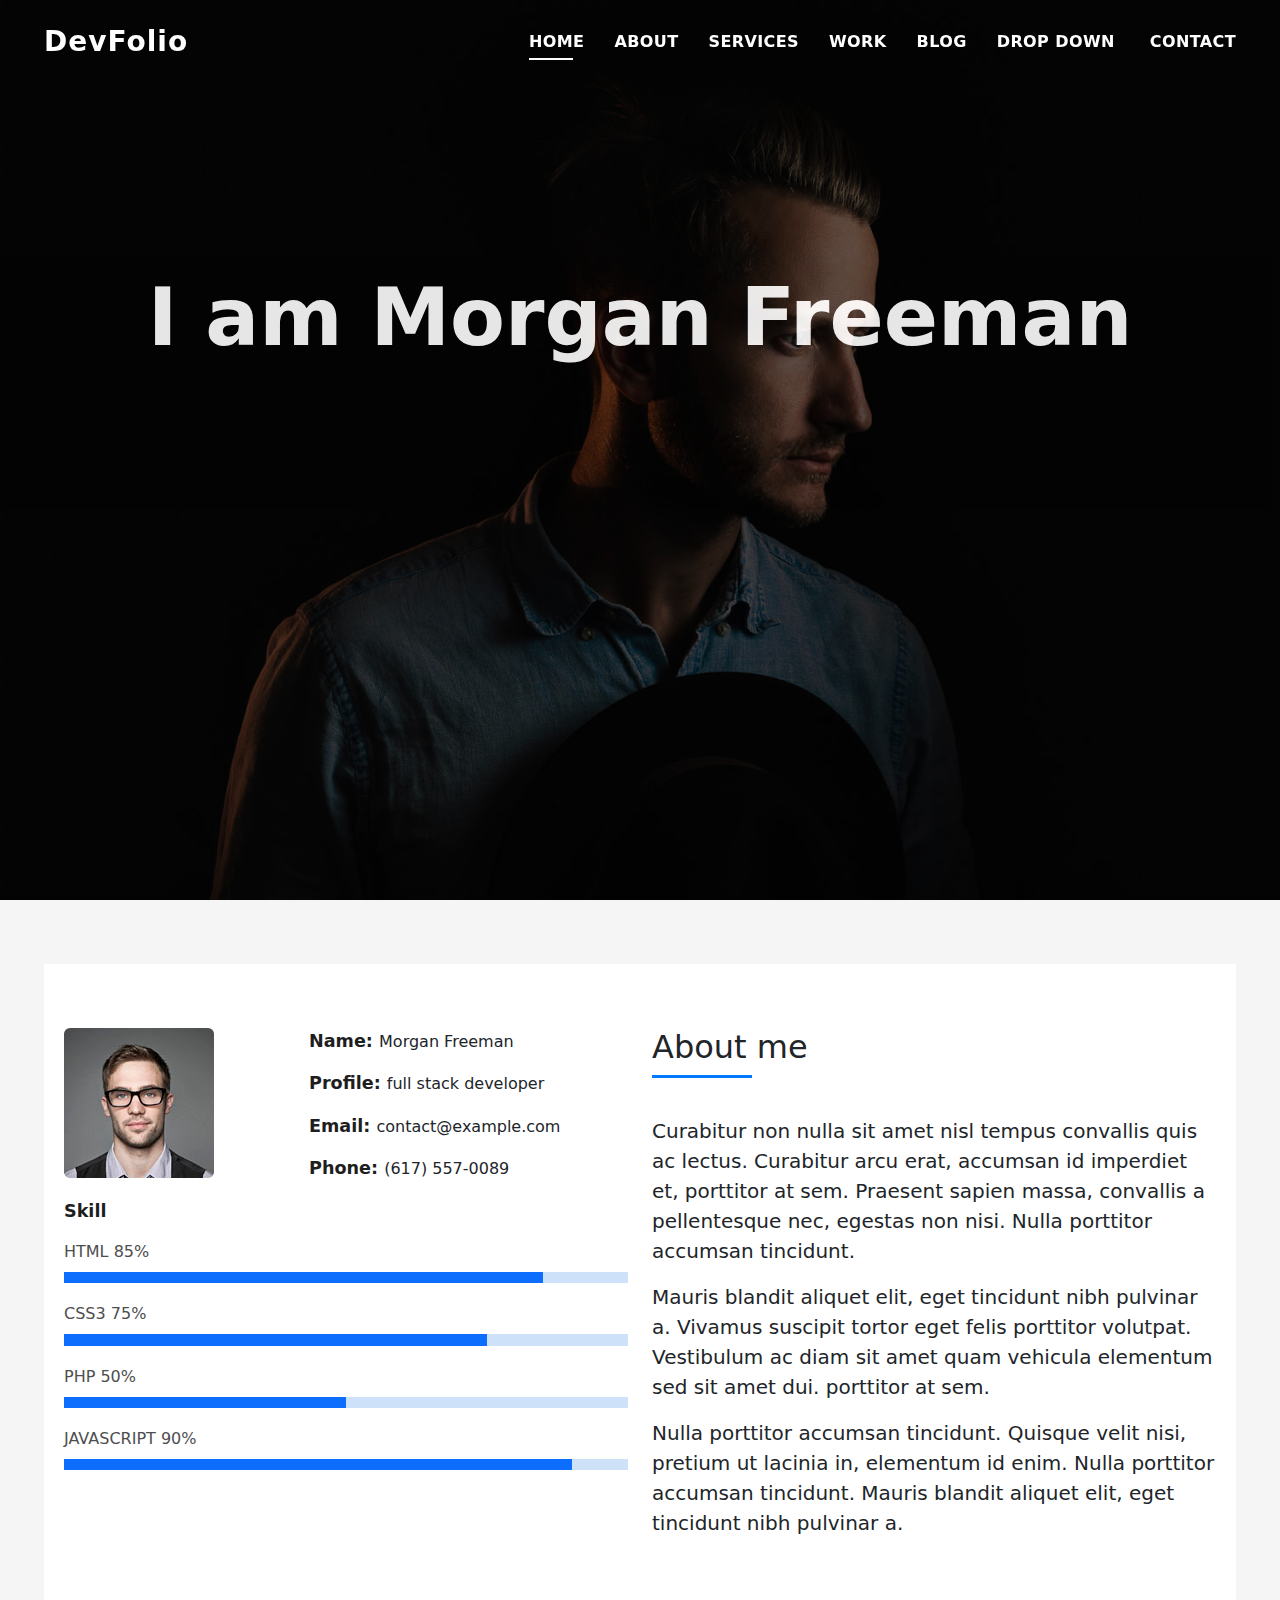
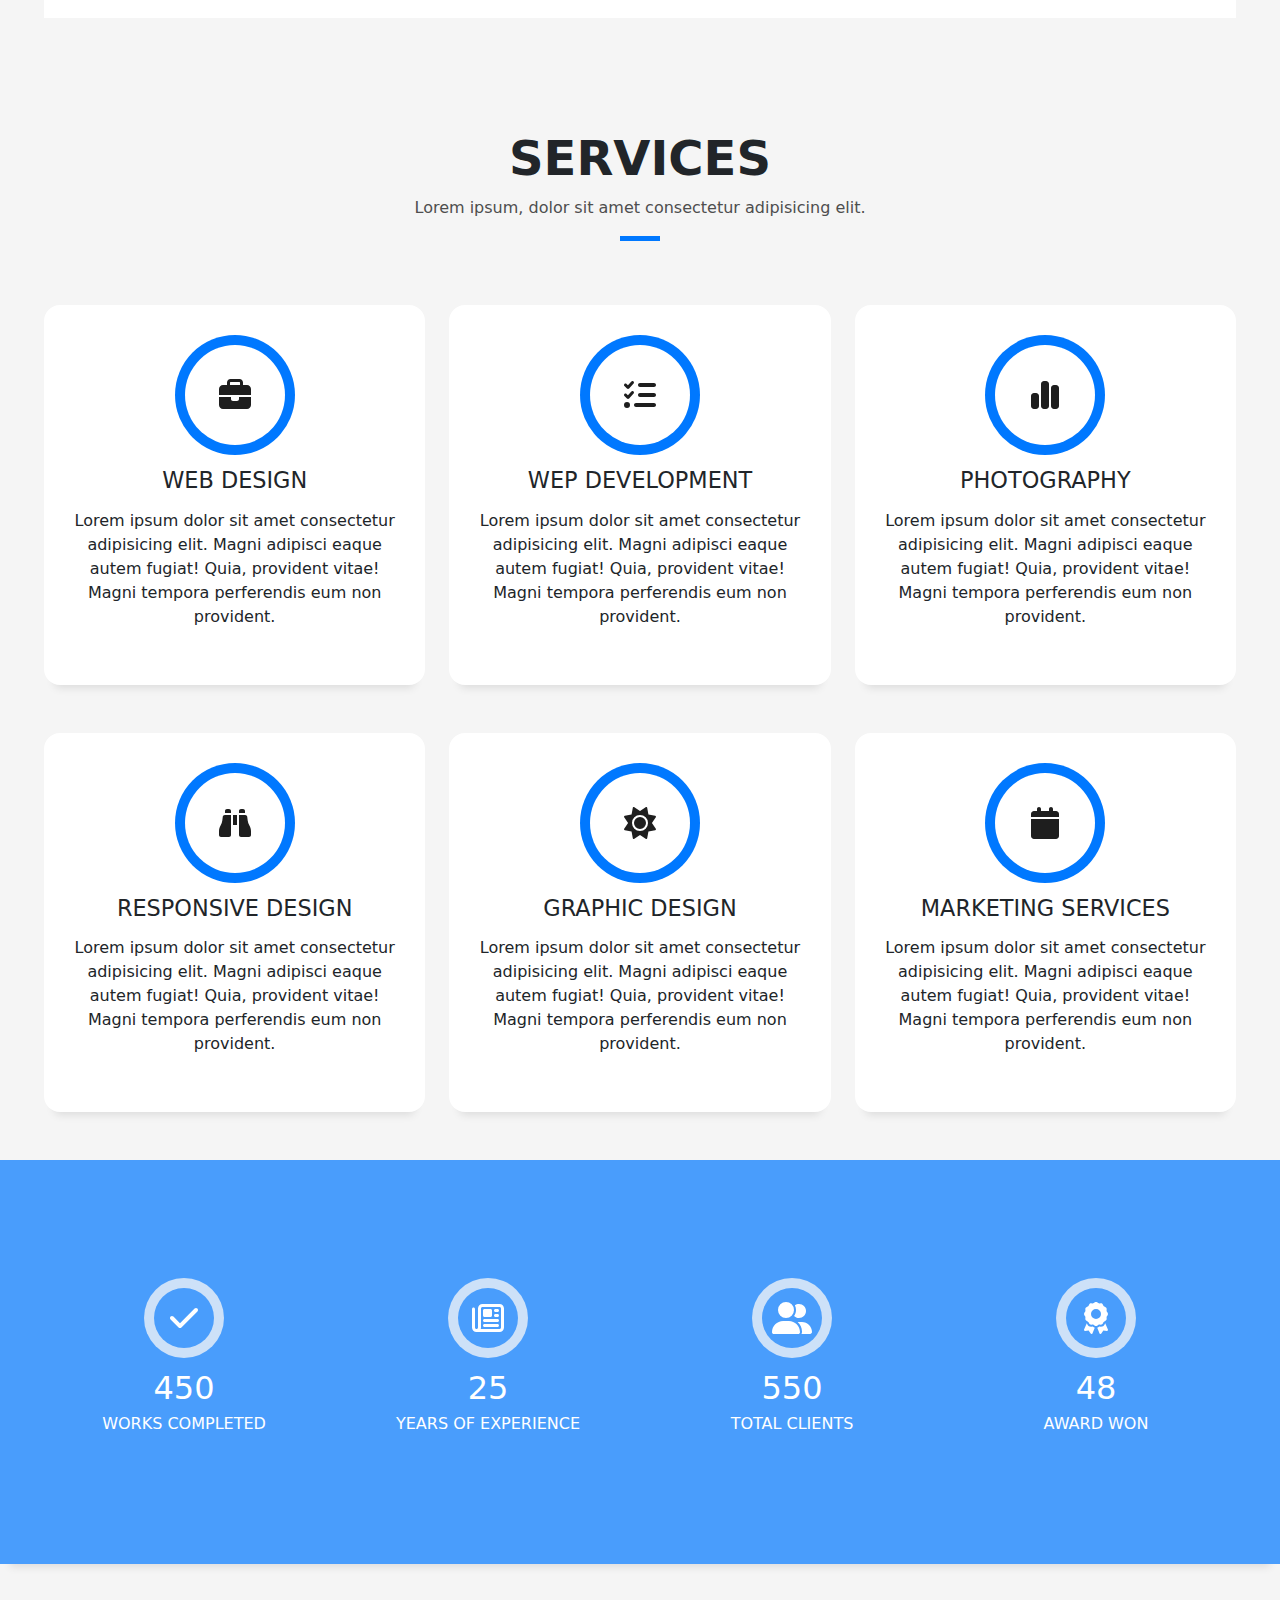
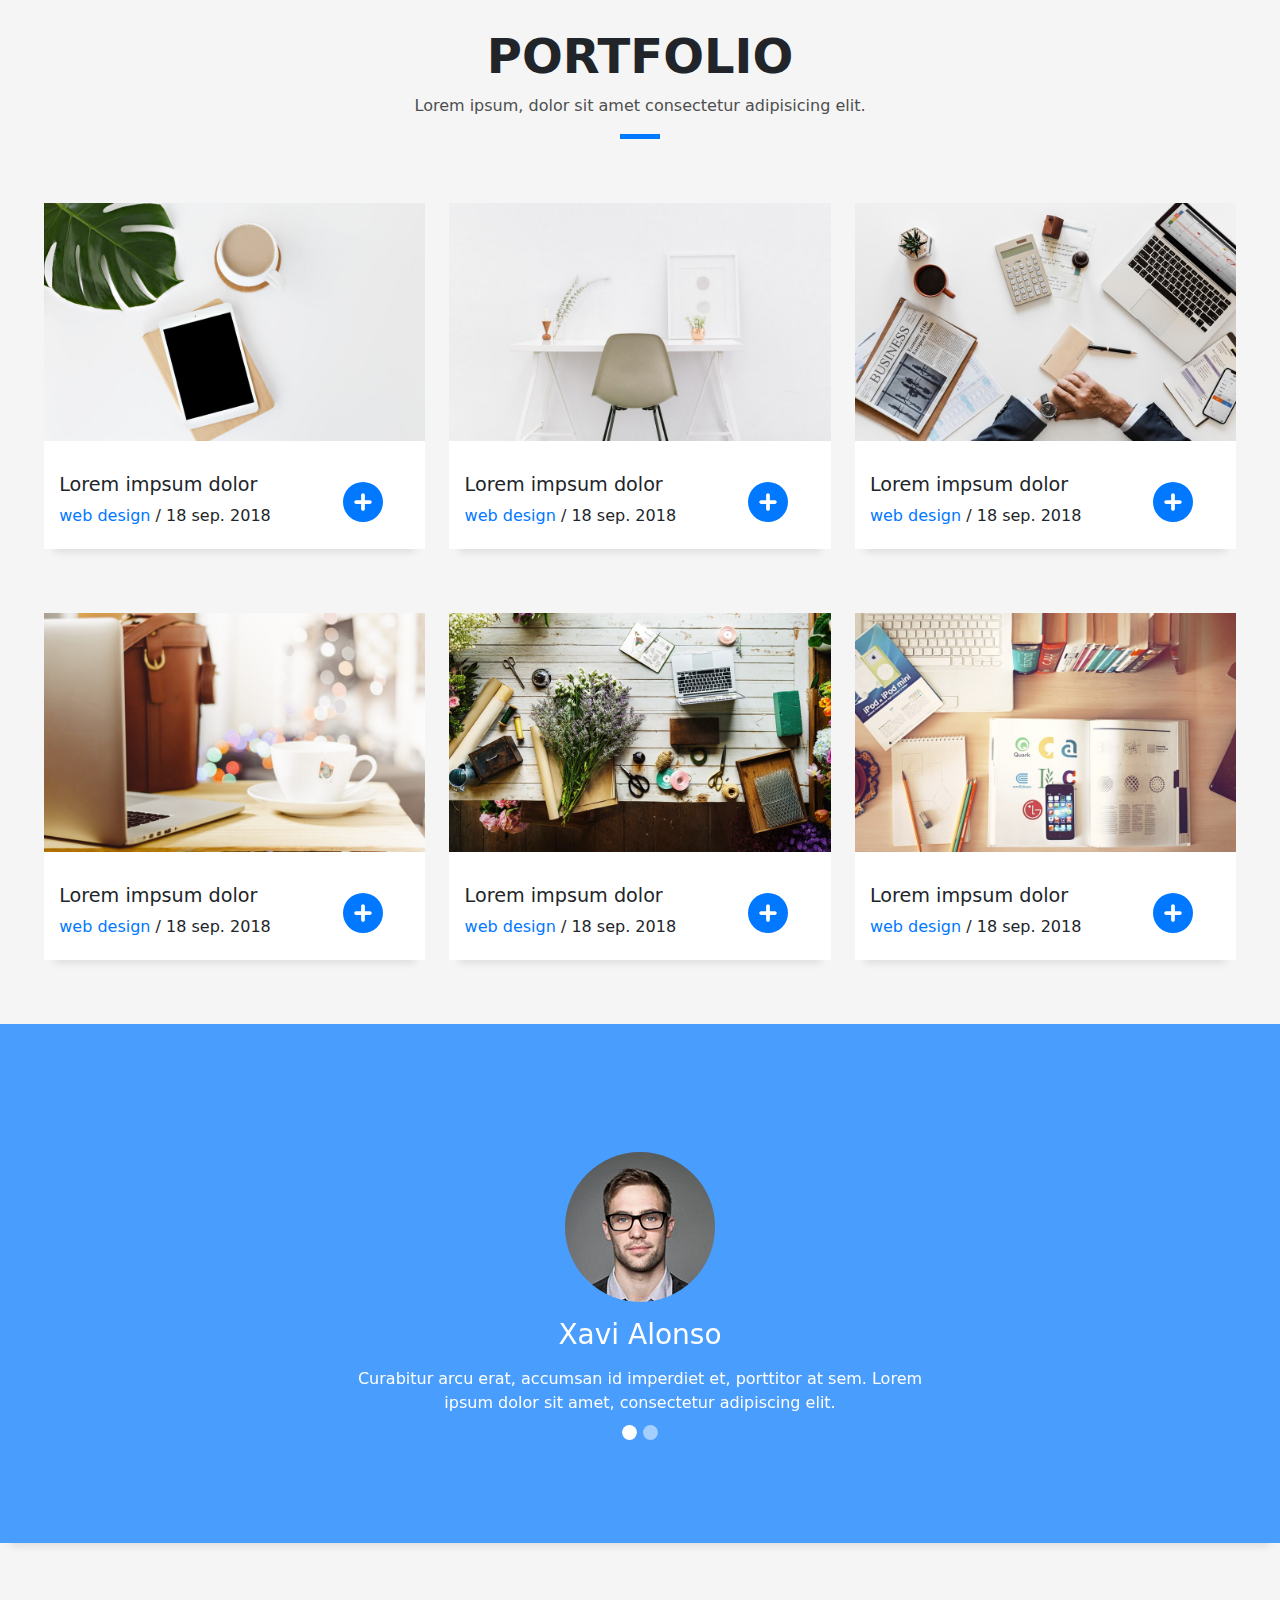
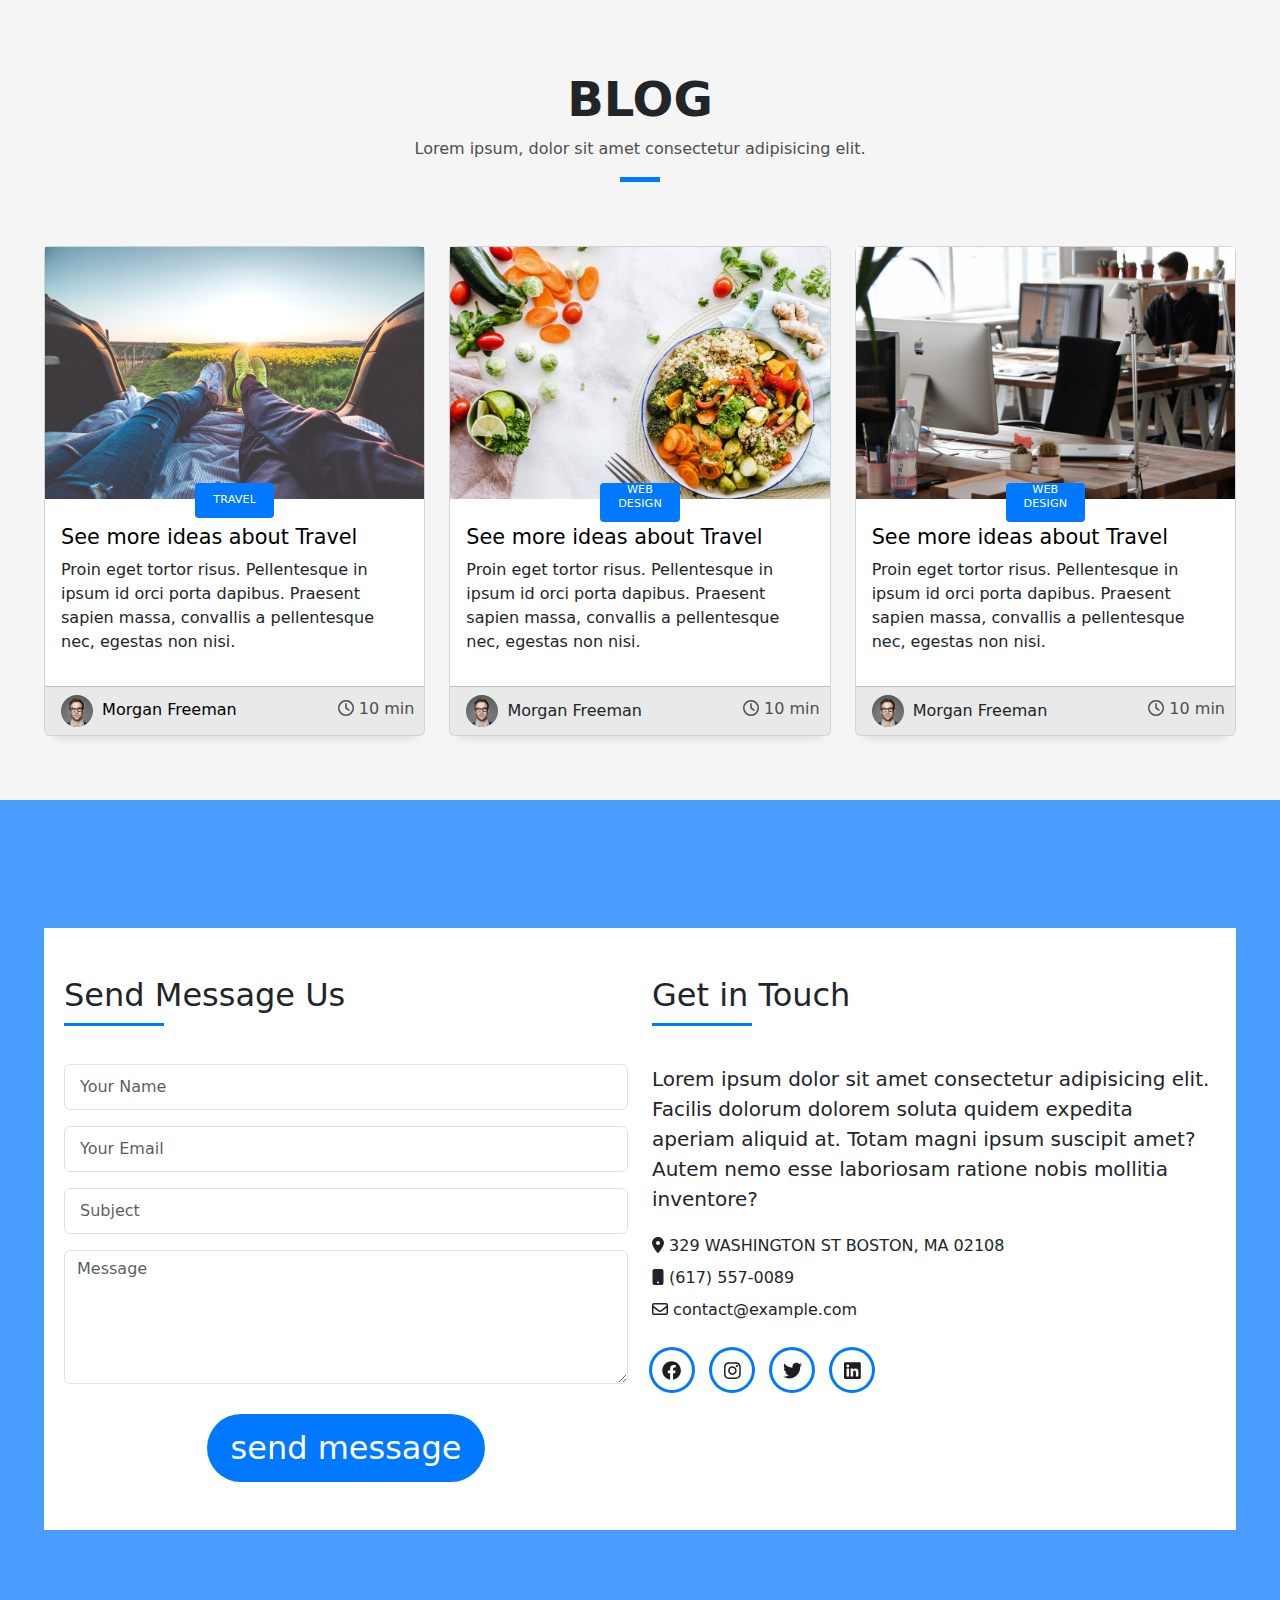
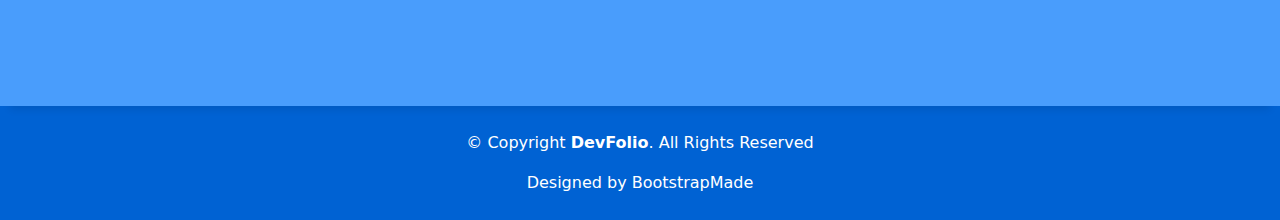
<file: index.html>
<!DOCTYPE html>
<html lang="en">

<head>
  <meta charset="UTF-8">
  <meta name="viewport" content="width=device-width, initial-scale=1.0">
  <title>DevFolio</title>
  <link rel="stylesheet" href="css/bootstrap.min.css">
  <link rel="stylesheet" href="css/style.css">
  <link rel="stylesheet" href="css/all.min.css">
</head>

<body>
  
  <header id="header" class="fixed-top">
    <div class="container d-flex align-items-center justify-content-between">

      <h1 class="logo"><a href="index.html">DevFolio</a></h1>
     
      <nav id="navbar" class="navbar">
        <ul>
          <li><a class="nav-link scrollto active" href="#hero">Home</a></li>
          <li><a class="nav-link scrollto" href="#about">About</a></li>
          <li><a class="nav-link scrollto" href="#services">Services</a></li>
          <li><a class="nav-link scrollto " href="#work">Work</a></li>
          <li><a class="nav-link scrollto " href="#blog">Blog</a></li>
          <li class="dropdown"><a href="#"><span>Drop Down</span> <i class="bi bi-chevron-down"></i></a>
            <ul>
              <li><a href="#">Drop Down 1</a></li>
              <li class="dropdown"><a href="#"><span>Deep Drop Down</span> <i class="bi bi-chevron-right"></i></a>
                <ul>
                  <li><a href="#">Deep Drop Down 1</a></li>
                  <li><a href="#">Deep Drop Down 2</a></li>
                  <li><a href="#">Deep Drop Down 3</a></li>
                  <li><a href="#">Deep Drop Down 4</a></li>
                  <li><a href="#">Deep Drop Down 5</a></li>
                </ul>
              </li>
              <li><a href="#">Drop Down 2</a></li>
              <li><a href="#">Drop Down 3</a></li>
              <li><a href="#">Drop Down 4</a></li>
            </ul>
          </li>
          <li><a class="nav-link scrollto" href="#contact">Contact</a></li>
        </ul>
        <i class="bi bi-list mobile-nav-toggle"></i>
      </nav><!-- .navbar -->

    </div>
  </header><!-- End Header -->

  <!-- end header -->
  <!-- section hero -->
  <div class="hero  bg-imge"  id="home" style="background-image: url(imges/hero-bg.jpg);">
    <div class="overlay-itro">
      <div class="hero-content disblay-table">
        <div class="table-cell">
          <div class="container">
            <h1 class="hero-title mb-4">I am Morgan Freeman</h1>
            <p class="hero-subtitle"> 
              <span class="typed" dat-typed-items="desginer,developer,freelancer,photographer"></span>
             
            </p>
          </div>

        </div>
      </div>
    </div>

  </div>
  <!-- end hero -->

  <!-- ======= About Section ======= -->
  <section class="about-mf sect-pt4 route" id="about">
    <div class="container">
      <div class="row">
        <div class="col-sm-12">
          <div class="box-shadow-full">
            <div class="row">
              <div class="col-sm-6">
                <div class="row">
                  <div class="col-sm-6 col-md-5">
                    <div class="about-img">
                      <img src="imges/testimonial-2.jpg" class="img-fluid rounded b-shadow-a" alt="">
                    </div>
                  </div>
                  <div class="col-sm-6 col-md-7">
                    <div class="about-info">
                      <p><span class="title-s">Name: </span> <span>Morgan Freeman</span></p>
                      <p><span class="title-s">Profile: </span> <span>full stack developer</span></p>
                      <p><span class="title-s">Email: </span> <span>contact@example.com</span></p>
                      <p><span class="title-s">Phone: </span> <span>(617) 557-0089</span></p>
                    </div>
                  </div>
                </div>
                <div class="skill-mf">
                  <p class="title-s">Skill</p>
                  <span>HTML</span> <span class="pull-right">85%</span>
                  <div class="progress">
                    <div class="progress-bar" role="progressbar" style="width: 85%;" aria-valuenow="85"
                      aria-valuemin="0" aria-valuemax="100"></div>
                  </div>
                  <span>CSS3</span> <span class="pull-right">75%</span>
                  <div class="progress">
                    <div class="progress-bar" role="progressbar" style="width: 75%" aria-valuenow="75" aria-valuemin="0"
                      aria-valuemax="100"></div>
                  </div>
                  <span>PHP</span> <span class="pull-right">50%</span>
                  <div class="progress">
                    <div class="progress-bar" role="progressbar" style="width: 50%" aria-valuenow="50" aria-valuemin="0"
                      aria-valuemax="100"></div>
                  </div>
                  <span>JAVASCRIPT</span> <span class="pull-right">90%</span>
                  <div class="progress">
                    <div class="progress-bar" role="progressbar" style="width: 90%" aria-valuenow="90" aria-valuemin="0"
                      aria-valuemax="100"></div>
                  </div>
                </div>
              </div>
              <div class="col-sm-6">
                <div class="about-me pt-4 pt-sm-0">
                  <div class="title-box-2">
                    <h5 class="title-left">
                      About me
                    </h5>
                  </div>
                  <p class="lead">
                    Curabitur non nulla sit amet nisl tempus convallis quis ac lectus. Curabitur arcu erat, accumsan id
                    imperdiet et, porttitor
                    at sem. Praesent sapien massa, convallis a pellentesque nec, egestas non nisi. Nulla
                    porttitor accumsan tincidunt.
                  </p>
                  <p class="lead">
                    Mauris blandit aliquet elit, eget tincidunt nibh pulvinar a. Vivamus suscipit tortor eget felis
                    porttitor volutpat. Vestibulum
                    ac diam sit amet quam vehicula elementum sed sit amet dui. porttitor at sem.
                  </p>
                  <p class="lead">
                    Nulla porttitor accumsan tincidunt. Quisque velit nisi, pretium ut lacinia in, elementum id enim.
                    Nulla porttitor accumsan
                    tincidunt. Mauris blandit aliquet elit, eget tincidunt nibh pulvinar a.
                  </p>
                </div>
              </div>
            </div>
          </div>
        </div>
      </div>
    </div>
  </section>
  <!-- End About Section -->

  <!-- ======= Services Section ======= -->
  <section >
    <div id="Services" class="container">
      <div class="row">
        <div class="col-sm-12 text ">
          <div class="title-box text-center ">
            <h3 class="title-a">Services</h3>
            <p class="subtitle-a">Lorem ipsum, dolor sit amet consectetur adipisicing elit.</p>
            <div class="line-mf"></div>
          </div>

        </div>
      </div>
      <div class="row">
        <div class="col-sm-4 text-center">
          <div class="service-box">
            <div class="service-ico">
              <span class="ico-circle">
                <i class="fa-solid fa-briefcase"></i>
              </span>
            </div>
            <div class="service-content">
              <h2 class="s-title">web design</h2>
              <p>Lorem ipsum dolor sit amet consectetur adipisicing elit. Magni adipisci eaque autem fugiat! Quia,
                provident vitae! Magni
                tempora perferendis eum non provident.
              </p>

            </div>
          </div>
        </div>
        <div class="col-sm-4 text-center">
          <div class="service-box">
            <div class="service-ico">
              <span class="ico-circle">
                <i class="fa-solid fa-list-check"></i>
              </span>
            </div>
            <div class="service-content">
              <h2 class="s-title">wep development</h2>
              <p>Lorem ipsum dolor sit amet consectetur adipisicing elit. Magni adipisci eaque autem fugiat! Quia,
                provident vitae! Magni
                tempora perferendis eum non provident.
              </p>

            </div>
          </div>
        </div>
        <div class="col-sm-4 text-center">
          <div class="service-box">
            <div class="service-ico">
              <span class="ico-circle">
                <i class="fa-solid fa-chart-simple"></i>
              </span>
            </div>
            <div class="service-content">
              <h2 class="s-title">photography</h2>
              <p>Lorem ipsum dolor sit amet consectetur adipisicing elit. Magni adipisci eaque autem fugiat! Quia,
                provident vitae! Magni
                tempora perferendis eum non provident.
              </p>

            </div>
          </div>
        </div>
        <div class="col-sm-4 text-center">
          <div class="service-box">
            <div class="service-ico">
              <span class="ico-circle">
                <i class="fa-solid fa-binoculars"></i>
              </span>
            </div>
            <div class="service-content">
              <h2 class="s-title">responsive design</h2>
              <p>Lorem ipsum dolor sit amet consectetur adipisicing elit. Magni adipisci eaque autem fugiat! Quia,
                provident vitae! Magni
                tempora perferendis eum non provident.
              </p>

            </div>
          </div>
        </div>
        <div class="col-sm-4 text-center">
          <div class="service-box">
            <div class="service-ico">
              <span class="ico-circle">
                <i class="fa-solid fa-sun"></i>
              </span>
            </div>
            <div class="service-content">
              <h2 class="s-title">graphic design</h2>
              <p>Lorem ipsum dolor sit amet consectetur adipisicing elit. Magni adipisci eaque autem fugiat! Quia,
                provident vitae! Magni
                tempora perferendis eum non provident.
              </p>

            </div>
          </div>
        </div>
        <div class="col-sm-4 text-center">
          <div class="service-box">
            <div class="service-ico">
              <span class="ico-circle">
                <i class="fa-solid fa-calendar"></i>
              </span>
            </div>
            <div class="service-content">
              <h2 class="s-title">marketing services</h2>
              <p>Lorem ipsum dolor sit amet consectetur adipisicing elit. Magni adipisci eaque autem fugiat! Quia,
                provident vitae! Magni
                tempora perferendis eum non provident.
              </p>

            </div>
          </div>
        </div>
      </div>
    </div>
  </section>
  <!-- End Services Section -->

  <!-- ======= Counter Section ======= -->
  <section class="section-counter paralax-mf bg-imge" id="work" style="background-image: url(imges/counters-bg.jpg);">
    <div class="overlay-mf"></div>
    <div class="container position-relative">
      <div class="row">
        <div class="col-sm-3 col-lg-3">
          <div class="counter-box counter-box pt-4 pt-md-0">
            <div class="counter-ico">
              <span class="ico-circle">
                <i class="fa-solid fa-check"></i>
              </span>
            </div>
            <div class="counter-num">
              <p class="counter purecounter" data-purecounter-start="0" data-purecounter-end="450"
                data-purecounter-duration="1">450</p>
              <span class="counter-text">WORKS COMPLETED</span>
            </div>
          </div>
        </div>
        <div class="col-sm-3 col-lg-3">
          <div class=" counter-box pt-4 pt-md-0">
            <div class="counter-ico">
              <span class="ico-circle">
                <i class="fa-regular fa-newspaper"></i>
              </span>
            </div>
            <div class="counter-num">
              <p class="counter purecounter" data-purecounter-start="0" data-purecounter-end="25"
                data-purecounter-duration="1">25</p>
              <span class="counter-text">YEARS OF EXPERIENCE</span>
            </div>
          </div>
        </div>
        <div class="col-sm-3 col-lg-3">
          <div class=" counter-box pt-4 pt-md-0">
            <div class="counter-ico">
              <span class="ico-circle">
                <i class="fa-solid fa-user-group"></i>
              </span>
            </div>
            <div class="counter-num">
              <p class="counter purecounter" data-purecounter-start="0" data-purecounter-end="550"
                data-purecounter-duration="1">550</p>
              <span class="counter-text">TOTAL CLIENTS</span>
            </div>
          </div>
        </div>
        <div class="col-sm-3 col-lg-3">
          <div class=" counter-box pt-4 pt-md-0">
            <div class="counter-ico">
              <span class="ico-circle">
                <i class="fa-solid fa-award"></i>
              </span>
            </div>
            <div class="counter-num">
              <p class="counter purecounter" data-purecounter-start="0" data-purecounter-end="48"
                data-purecounter-duration="1">48</p>
              <span class="counter-text">AWARD WON</span>
            </div>
          </div>
        </div>

      </div>
    </div>
  </section>
  <!-- End Counter Section -->

  <!-- ======= Portfolio Section ======= -->
  <section>

   
    <div class="container">

    
      <div class="row">
        <div class="col-sm-12 text ">
          <div class="title-box text-center ">
            <h3 class="title-a">portfolio</h3>
            <p class="subtitle-a">Lorem ipsum, dolor sit amet consectetur adipisicing elit.</p>
            <div class="line-mf"></div>
          </div>

        </div>
      </div>
      <div class="row">
      
        <div class="col-md-4">
          <div class="work-box">
            <a href="imges/work-1.jpg" data-Gallery="portfolioGalerly"></a>
            <div class="work-img">
              <img src="imges/work-1.jpg" class="img-fluid" alt="...">
            </div>
            <div class="work-content">
              <div class="row">
                <div class="col-sm-8">
                  <h1 class="w-title">Lorem impsum dolor</h1>
                  <div class="w-more">
                    <span class="w-category">web design</span>
                    /
                    <span class="w-data">18 sep. 2018</span>
                  </div>
                </div>
                <div class="col-sm-4">
                  <div class="w-like">
                    <a href="portflio-details.html">
                      <i class="fa-solid fa-circle-plus"></i>
                    </a>

                  </div>
                </div>
              </div>
            </div>
          </div>
        </div>
        <div class="col-md-4">
          <div class="work-box">
            <a href="imges/work-2.jpg" data-Gallery="portfolioGalerly" class="portoflio-lightbox"></a>
            <div class="work-img">
              <img src="imges/work-2.jpg" class="img-fluid" alt="...">
            </div>
            <div class="work-content">
              <div class="row">
                <div class="col-sm-8">
                  <h1 class="w-title">Lorem impsum dolor</h1>
                  <div class="w-more">
                    <span class="w-category">web design</span>
                    /
                    <span class="w-data">18 sep. 2018</span>
                  </div>
                </div>
                <div class="col-sm-4">
                  <div class="w-like">
                    <a href="portflio-details.html">
                      <i class="fa-solid fa-circle-plus"></i>
                    </a>

                  </div>
                </div>
              </div>

            </div>

          </div>
        </div>
        <div class="col-md-4">
          <div class="work-box">
            <a href="imges/work-3.jpg" data-Gallery="portfolioGalerly" class="portoflio-lightbox"></a>
            <div class="work-img">
              <img src="imges/work-3.jpg" class="img-fluid" alt="...">
            </div>
            <div class="work-content">
              <div class="row">
                <div class="col-sm-8">
                  <h1 class="w-title">Lorem impsum dolor</h1>
                  <div class="w-more">
                    <span class="w-category">web design</span>
                    /
                    <span class="w-data">18 sep. 2018</span>
                  </div>
                </div>
                <div class="col-sm-4">
                  <div class="w-like">
                    <a href="portflio-details.html">
                      <i class="fa-solid fa-circle-plus"></i>
                    </a>

                  </div>
                </div>
              </div>

            </div>

          </div>
        </div>
        <div class="col-md-4">
          <div class="work-box">
            <a href="imges/work-4.jpg" data-Gallery="portfolioGalerly" class="portoflio-lightbox"></a>
            <div class="work-img">
              <img src="imges/work-4.jpg" class="img-fluid" alt="...">
            </div>
            <div class="work-content">
              <div class="row">
                <div class="col-sm-8">
                  <h1 class="w-title">Lorem impsum dolor</h1>
                  <div class="w-more">
                    <span class="w-category">web design</span>
                    /
                    <span class="w-data">18 sep. 2018</span>
                  </div>
                </div>
                <div class="col-sm-4">
                  <div class="w-like">
                    <a href="portflio-details.html">
                      <i class="fa-solid fa-circle-plus"></i>
                    </a>

                  </div>
                </div>
              </div>

            </div>

          </div>
        </div>
        <div class="col-md-4">
          <div class="work-box">
            <a href="imges/work-5.jpg" data-Gallery="portfolioGalerly" class="portoflio-lightbox"></a>
            <div class="work-img">
              <img src="imges/work-5.jpg" class="img-fluid" alt="...">
            </div>
            <div class="work-content">
              <div class="row">
                <div class="col-sm-8">
                  <h1 class="w-title">Lorem impsum dolor</h1>
                  <div class="w-more">
                    <span class="w-category">web design</span>
                    /
                    <span class="w-data">18 sep. 2018</span>
                  </div>
                </div>
                <div class="col-sm-4">
                  <div class="w-like">
                    <a href="portflio-details.html">
                      <i class="fa-solid fa-circle-plus"></i>
                    </a>

                  </div>
                </div>
              </div>

            </div>

          </div>
        </div>
        <div class="col-md-4">
          <div class="work-box">
            <a href="imges/work-6.jpg" data-Gallery="portfolioGalerly" class="portoflio-lightbox"></a>
            <div class="work-img">
              <img src="imges/work-6.jpg" class="img-fluid" alt="...">
            </div>
            <div class="work-content">
              <div class="row">
                <div class="col-sm-8">
                  <h1 class="w-title">Lorem impsum dolor</h1>
                  <div class="w-more">
                    <span class="w-category">web design</span>
                    /
                    <span class="w-data">18 sep. 2018</span>
                  </div>
                </div>
                <div class="col-sm-4">
                  <div class="w-like">
                    <a href="portflio-details.html">
                      <i class="fa-solid fa-circle-plus"></i>
                    </a>

                  </div>
                </div>
              </div>

            </div>

          </div>
        </div>

      </div>
    </div>

  </section>
  <!-- End Portfolio Section -->

  <!-- ======= Testimonials Section ======= -->

  <div class="carouselPart paralax-mf bg-imge " style="background-image: url(imges/overlay-bg.jpg);">

    <div class="overlay-mf"> </div>
      <div class="container">
        <div id="carouselExampleIndicators" class="carousel slide" data-bs-ride="carousel">
          <div class="carousel-indicators">
            <button type="button" data-bs-target="#carouselExampleIndicators" data-bs-slide-to="0" class="active" aria-current="true" aria-label="Slide 1"></button>
            <button type="button" data-bs-target="#carouselExampleIndicators" data-bs-slide-to="1" aria-label="Slide 2"></button>
           
          </div>

          <div class="carousel-inner">
            <div class="carousel-item active">
              <div class="contentOfCarousel text-center text-white">
  
                  <div class="myImage">
                      <img src="imges/testimonial-2.jpg" class="img-fluid rounded-circle" alt="Profile Photo">
                  </div>
                  <h3 class="my-3">Xavi Alonso</h3>
                  <p class="w-50 m-auto">Curabitur arcu erat, accumsan id imperdiet et, porttitor at sem. Lorem ipsum dolor sit amet,
                    consectetur adipiscing elit.</p>
  
              </div>
          </div>
            <div class="carousel-item">
              <div class="contentOfCarousel text-center text-white">

                  <div class="myImage">
                      <img src="imges/testimonial-4.jpg" class="img-fluid rounded-circle" alt="Profile Photo">
                  </div>
                  <h3 class="my-3">Marta Socrate</h3>
                  <p class="w-50 m-auto">Curabitur arcu erat, accumsan id imperdiet et, porttitor at sem. Lorem ipsum dolor sit amet,
                    consectetur adipiscing elit.</p>
  
              </div>
          </div>
         
          </div>
          
        </div>
      </div>

</div>
 <!-- End Testimonials Section -->
 
  <!-- ======= Blog Section ======= -->
  <section id="blog" class="blog-mf sect-pt4 ">
    <div class="container">
      <div class="row">
        <div class="col-sm-12 text ">
          <div class="title-box text-center ">
            <h3 class="title-a">blog</h3>
            <p class="subtitle-a">Lorem ipsum, dolor sit amet consectetur adipisicing elit.</p>
            <div class="line-mf"></div>
          </div>

        </div>
      </div>
      <div class="row">
        <div class="col-md-4">
          <div class="card card-blog">
            <div class="card-img" >
              <a href="blog-single.html"><img src="imges/post-1.jpg" class="img-fluid" alt="...">
              </a>
            </div>
              <div class="card-body">
                <div class="card-category-box">
                  <div class="card-category">
                    <h6 class="category">Travel</h6>
                  </div>
                </div>
                <h3 class="card-title"><a href="blog-single.html">See more ideas about Travel</a></h3>
                <p class="card-description">Proin eget tortor risus. Pellentesque in ipsum id orci porta dapibus. Praesent sapien massa, convallis a pellentesque nec, egestas non nisi.</p>
              </div>
             <div class="card-footer">
              <div class="post-auther">
                <a href="#"><img src="imges/testimonial-2.jpg" alt="" class="avatar rounded-circle">
                <span class="auther text-black">Morgan Freeman</span>
              </a>
              </div>
              <div class="post-date">
                <i class="fa-regular fa-clock"></i>
                10 min
              </div>
             </div>
             
           
          </div>
        </div>
        <div class="col-md-4">
          <div class="card card-blog">
            <div class="card-img" >
              <a href="blog-single.html"><img src="imges/post-2.jpg" class="img-fluid" alt="...">
              </a>
            </div>
              <div class="card-body">
                <div class="card-category-box">
                  <div class="card-category">
                    <h6 class="category">web design</h6>
                  </div>
                </div>
                <h3 class="card-title"><a href="blog-single.html">See more ideas about Travel</a></h3>
                <p class="card-description">Proin eget tortor risus. Pellentesque in ipsum id orci porta dapibus. Praesent sapien massa, convallis a pellentesque nec, egestas non nisi.</p>
              </div>
             <div class="card-footer">
              <div class="post-auther">
                <a href=".."><img src="imges/testimonial-2.jpg" alt="" class="avatar rounded-circle"></a>
                <span class="auther">Morgan Freeman</span>
              </div>
              <div class="post-date">
                <i class="fa-regular fa-clock"></i>
                10 min
              </div>
             </div>
             
           
          </div>
        </div>
        <div class="col-md-4">
          <div class="card card-blog">
            <div class="card-img" >
              <a href="blog-single.html"><img src="imges/post-3.jpg" class="img-fluid" alt="...">
              </a>
            </div>
              <div class="card-body">
                <div class="card-category-box">
                  <div class="card-category">
                    <h6 class="category">web design</h6>
                  </div>
                </div>
                <h3 class="card-title"><a href="blog-single.html">See more ideas about Travel</a></h3>
                <p class="card-description">Proin eget tortor risus. Pellentesque in ipsum id orci porta dapibus. Praesent sapien massa, convallis a pellentesque nec, egestas non nisi.</p>
              </div>
             <div class="card-footer">
              <div class="post-auther">
                <a href=".."><img src="imges/testimonial-2.jpg" alt="" class="avatar rounded-circle"></a>
                <span class="auther">Morgan Freeman</span>
              </div>
              <div class="post-date">
                <i class="fa-regular fa-clock"></i>
                10 min
              </div>
             </div>
             
           
          </div>
        </div>
      </div>

    </div>

  </section>

  <!-- End Blog Section -->


  <!-- ======= Contact Section ======= -->
  <section id="contact" class="paralax-mf footer-paralax bg-imge sect-mt4 route" style="background-image: url(imges/overlay-bg.jpg)">
    <div class="overlay-mf"></div>
    <div class="container">
      <div class="row">
        <div class="col-sm-12">
          <div class="contact-mf">
            <div id="contact" class="box-shadow-full">
              <div class="row">
                <div class="col-md-6">
                  <div class="title-box-2">
                    <h5 class="title-left">
                      Send Message Us
                    </h5>
                  </div>
                  <div>
                    <form action="forms/contact.php" method="post" role="form" class="php-email-form">
                      <div class="row">
                        <div class="col-md-12 mb-3">
                          <div class="form-group">
                            <input type="text" name="name" class="form-control" id="name" placeholder="Your Name" required>
                          </div>
                        </div>
                        <div class="col-md-12 mb-3">
                          <div class="form-group">
                            <input type="email" class="form-control" name="email" id="email" placeholder="Your Email" required>
                          </div>
                        </div>
                        <div class="col-md-12 mb-3">
                          <div class="form-group">
                            <input type="text" class="form-control" name="subject" id="subject" placeholder="Subject" required>
                          </div>
                        </div>
                        <div class="col-md-12">
                          <div class="form-group">
                            <textarea class="form-control" name="message" rows="5" placeholder="Message" required></textarea>
                          </div>
                        </div>
                        
                        <div class="col-md-12 text-center">
                          <button type="submit" class="btn btn-primary btn-lg">send message</button>
                        </div>
                      </div>
                    </form>
                  </div>
                </div>
                <div class="col-md-6">
                  <div class="title-box-2 pt-4 pt-md-0">
                    <h5 class="title-left">
                      Get in Touch
                    </h5>
                  </div>
                  <div class="more-info">
                    <p class="lead">
                      Lorem ipsum dolor sit amet consectetur adipisicing elit. Facilis dolorum dolorem soluta quidem
                      expedita aperiam aliquid at.
                      Totam magni ipsum suscipit amet? Autem nemo esse laboriosam ratione nobis
                      mollitia inventore?
                    </p>
                    <ul class="list-ico">
                      <li><span class="fa-solid fa-location-dot"></span> 329 WASHINGTON ST BOSTON, MA 02108</li>
                      <li><span class="fa-solid fa-mobile-button"></span> (617) 557-0089</li>
                      <li><span class="fa-regular fa-envelope"></span> contact@example.com</li>
                    </ul>
                  </div>
                  <div class="socials">
                    <ul>
                      <li><a href=""><span class="ico-circle"><i class="fa-brands fa-facebook"></i></span></a></li>
                      <li><a href=""><span class="ico-circle"><i class="fa-brands fa-instagram"></i></span></a></li>
                      <li><a href=""><span class="ico-circle"><i class="fa-brands fa-twitter"></i></span></a></li>
                      <li><a href=""><span class="ico-circle"><i class="fa-brands fa-linkedin"></i></span></a></li>
                    </ul>
                  </div>
                </div>
              </div>
            </div>
          </div>
        </div>
      </div>
    </div>
  </section><!-- End Contact Section -->
  <!-- End Contact Section -->

  <!-- ======= Footer ======= -->
  <footer>
    <div class="container">
      <div class="row">
        <div class="col-sm-12">
          <div class="copyright-box">
            <p class="copyright">&copy; Copyright <strong>DevFolio</strong>. All Rights Reserved</p>
            <div class="credits">
            
              Designed by <a href="https://bootstrapmade.com/">BootstrapMade</a>
            </div>
          </div>
        </div>
      </div>
    </div>
  </footer>
  <!-- End  Footer -->
 
  
  <script src="code.jquery.com_jquery-3.7.0.min.js"></script>
  <script src="js/main.js"></script>
  <script src="js/all.min.js"></script>
  <script src="js/bootstrap.bundle.min.js"></script>
</body>

</html>
</file>
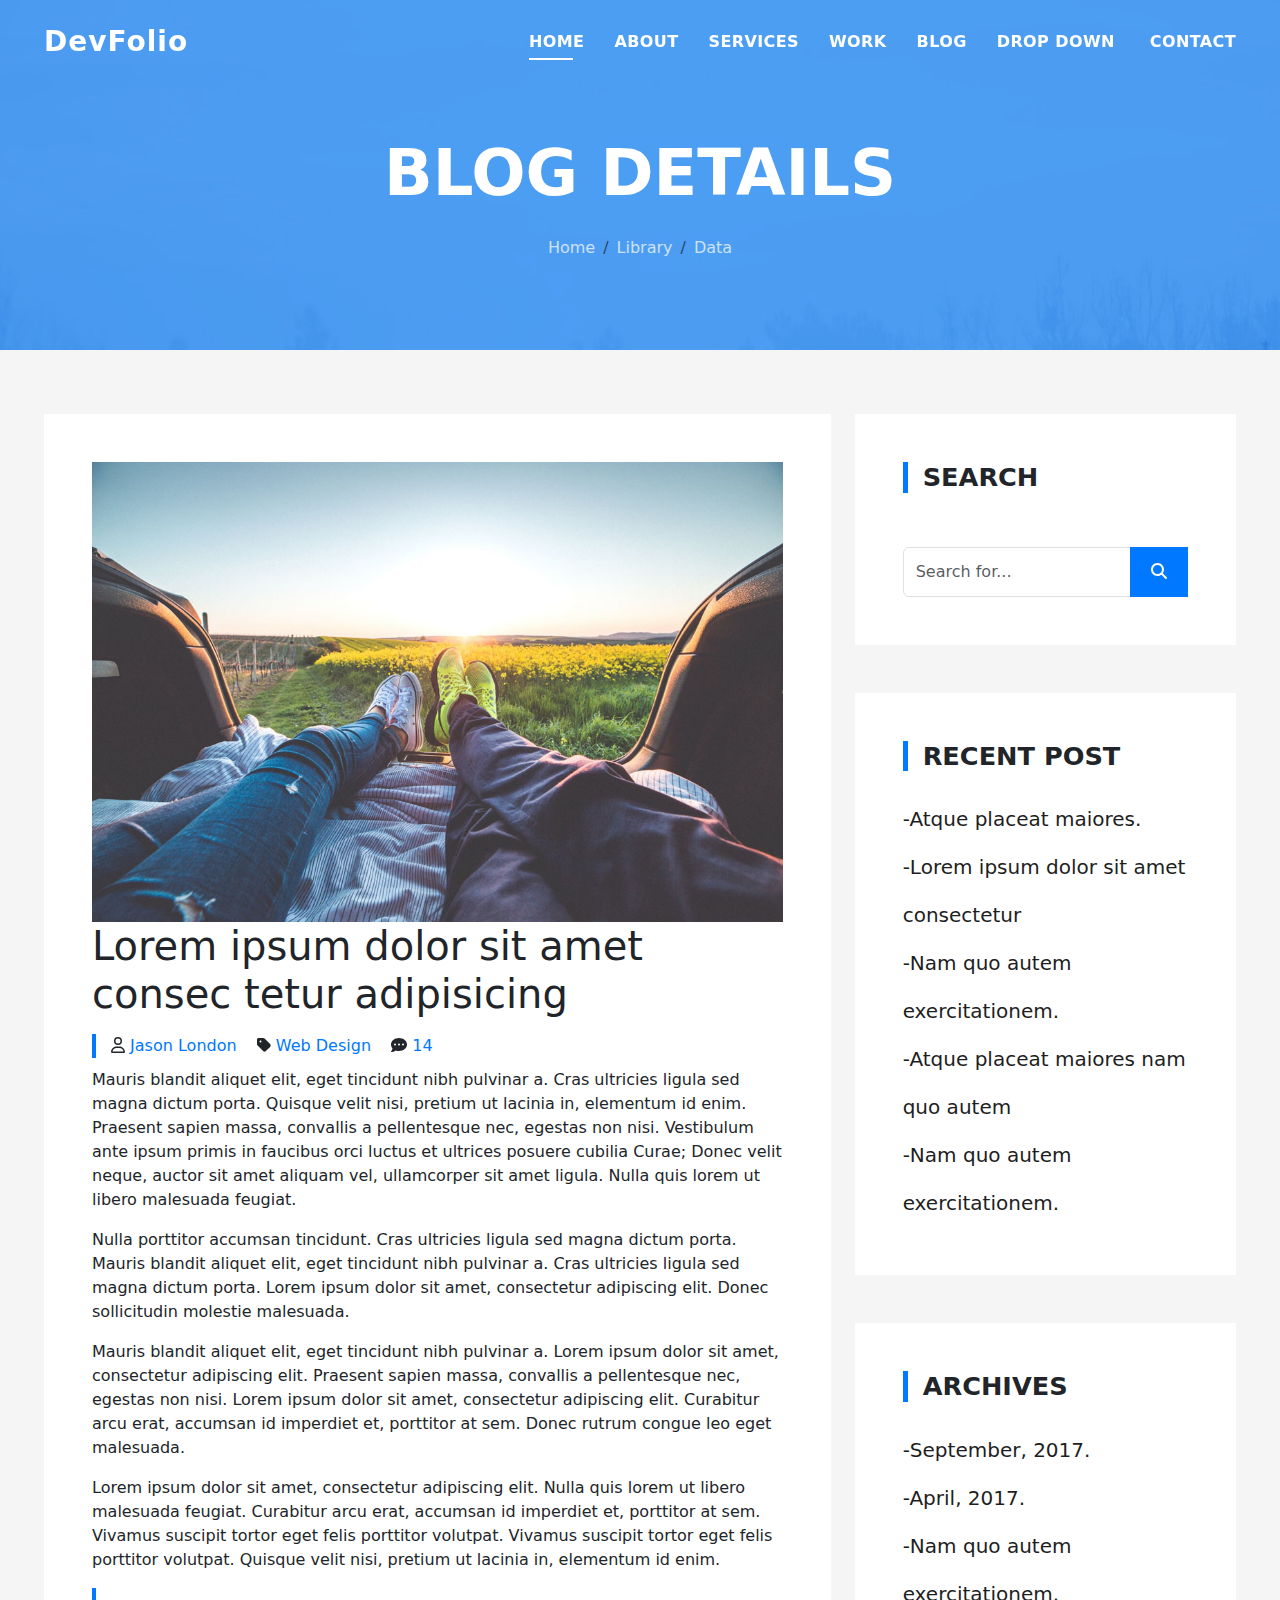
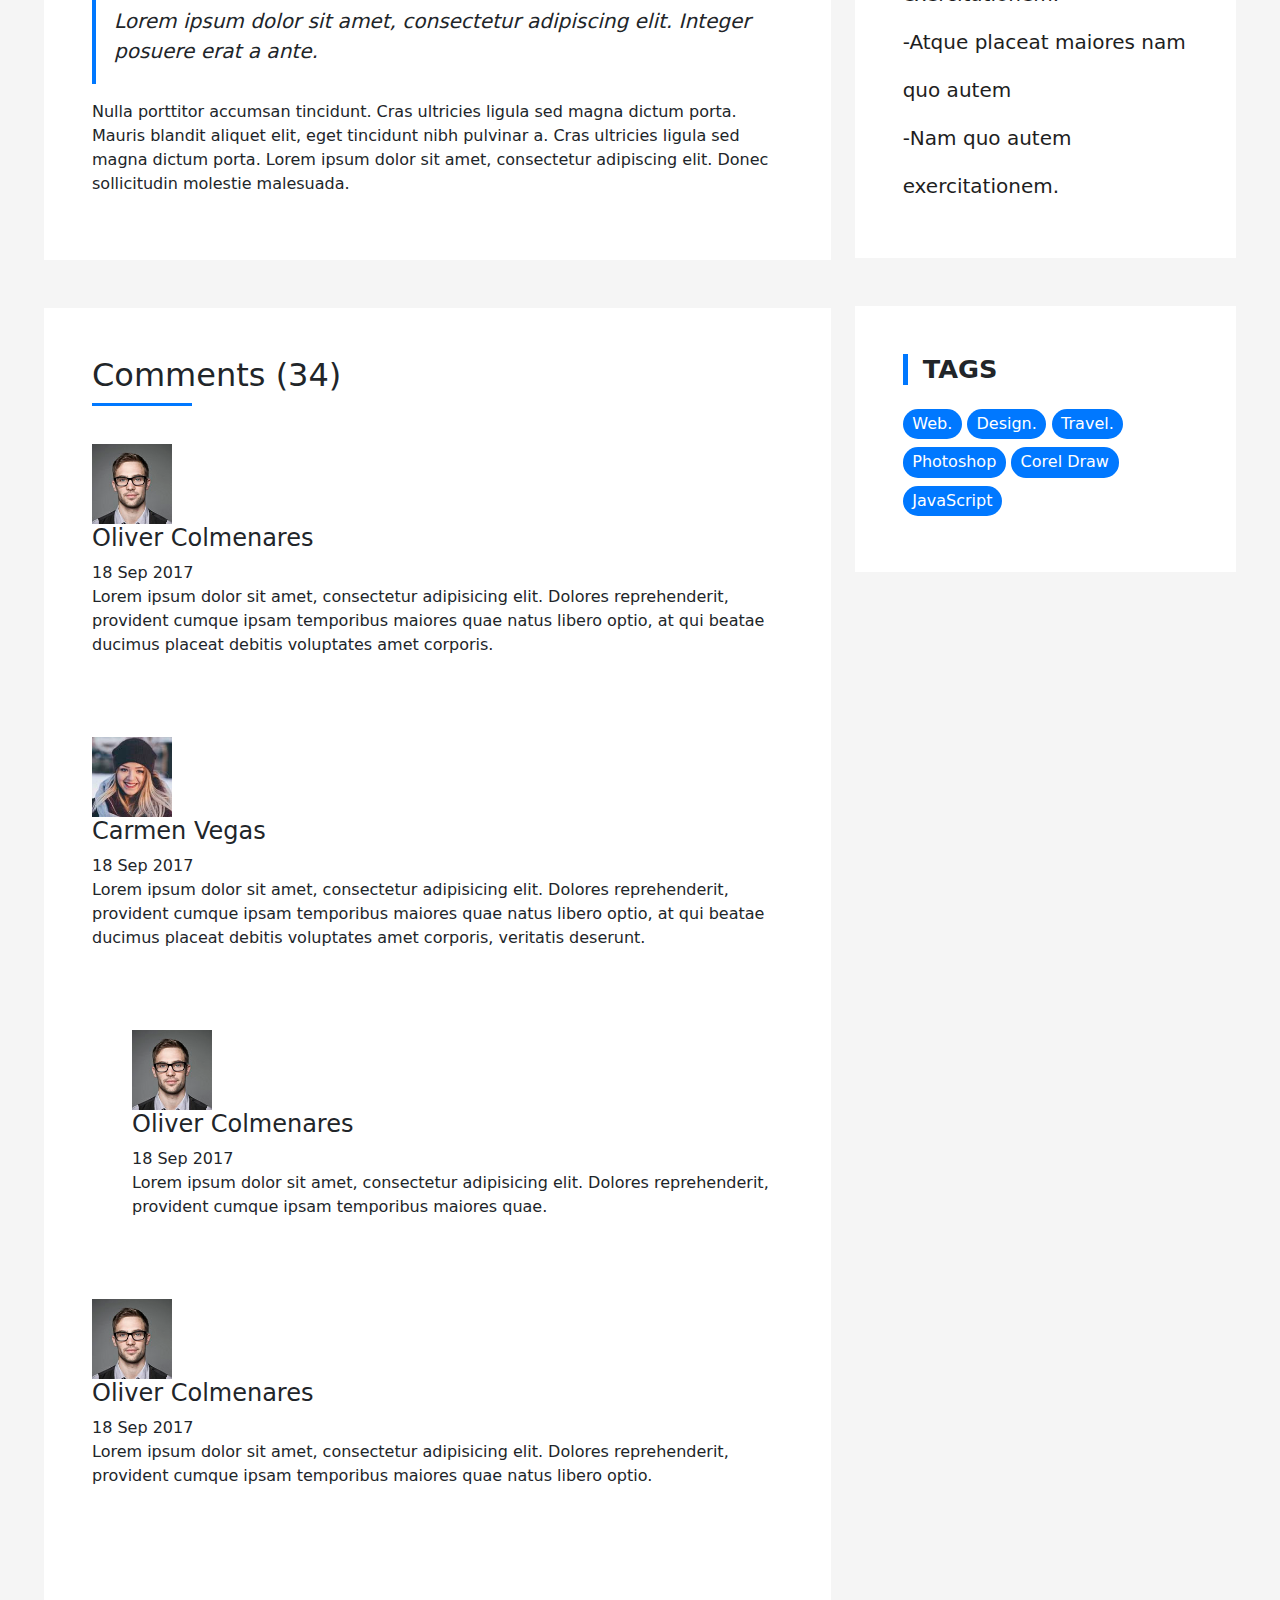
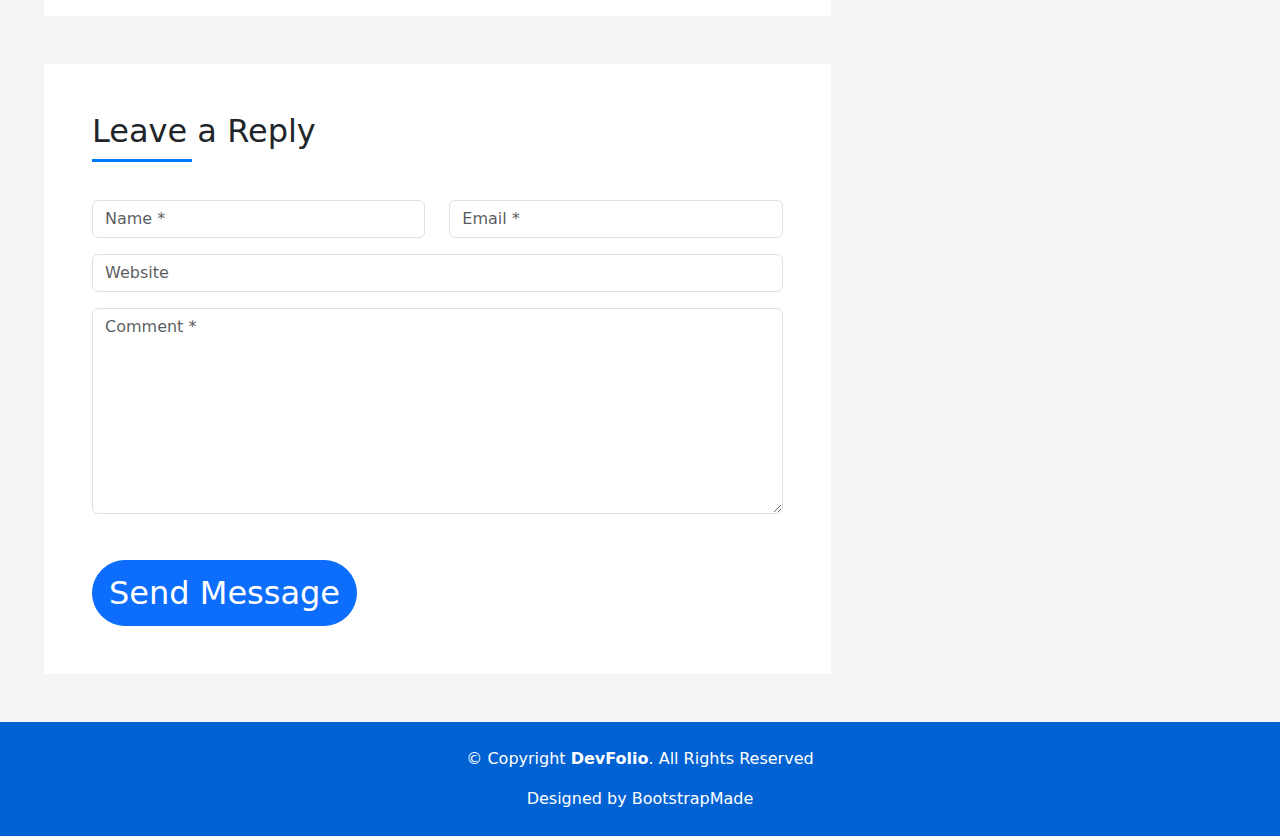
<file: blog-single.html>
<!DOCTYPE html>
<html lang="en">
<head>
    <meta charset="UTF-8">
    <meta name="viewport" content="width=device-width, initial-scale=1.0">
    <title>Document</title>

    <link rel="stylesheet" href="css/bootstrap.min.css">
    <link rel="stylesheet" href="css/style.css">
    <link rel="stylesheet" href="css/all.min.css">
</head>
<body>
  
  <header id="header" class="fixed-top">
    <div class="container d-flex align-items-center justify-content-between">

      <h1 class="logo"><a href="index.html">DevFolio</a></h1>

      <nav id="navbar" class="navbar">
        <ul>
          <li><a class="nav-link scrollto active" href="#hero">Home</a></li>
          <li><a class="nav-link scrollto" href="#about">About</a></li>
          <li><a class="nav-link scrollto" href="#services">Services</a></li>
          <li><a class="nav-link scrollto " href="#work">Work</a></li>
          <li><a class="nav-link scrollto " href="#blog">Blog</a></li>
          <li class="dropdown"><a href="#"><span>Drop Down</span> <i class="bi bi-chevron-down"></i></a>
            <ul>
              <li><a href="#">Drop Down 1</a></li>
              <li class="dropdown"><a href="#"><span>Deep Drop Down</span> <i class="bi bi-chevron-right"></i></a>
                <ul>
                  <li><a href="#">Deep Drop Down 1</a></li>
                  <li><a href="#">Deep Drop Down 2</a></li>
                  <li><a href="#">Deep Drop Down 3</a></li>
                  <li><a href="#">Deep Drop Down 4</a></li>
                  <li><a href="#">Deep Drop Down 5</a></li>
                </ul>
              </li>
              <li><a href="#">Drop Down 2</a></li>
              <li><a href="#">Drop Down 3</a></li>
              <li><a href="#">Drop Down 4</a></li>
            </ul>
          </li>
          <li><a class="nav-link scrollto" href="#contact">Contact</a></li>
        </ul>
        <i class="bi bi-list mobile-nav-toggle"></i>
      </nav><!-- .navbar -->

    </div>
  </header><!-- End Header -->

  <div class="hero hero-single route bg-imge" style="background-image: url(imges/overlay-bg.jpg)">
    <div class="overlay-mf"></div>
    <div class="hero-content display-table">
      <div class="table-cell">
        <div class="container">
          <h2 class="hero-title mb-4">Blog Details</h2>
          <ol class="breadcrumb d-flex justify-content-center">
            <li class="breadcrumb-item">
              <a href="#">Home</a>
            </li>
            <li class="breadcrumb-item">
              <a href="#">Library</a>
            </li>
            <li class="breadcrumb-item active">Data</li>
          </ol>
        </div>
      </div>
    </div>
  </div>

  <!-- ======= Blog Single Section ======= -->
  <section class="blog-wrapper sect-pt4" id="blog">
    <div class="container">
      <div class="row">
        <div class="col-md-8">
          <div class="post-box">
            <div class="post-thumb">
              <img src="imges/post-1.jpg" class="img-fluid" alt="">
            </div>
            <div class="post-meta">
              <h1 class="article-title">Lorem ipsum dolor sit amet consec tetur adipisicing</h1>
              <ul>
                <li>
                  <span class="fa-regular fa-user"></span>
                  <a href="#">Jason London</a>
                </li>
                <li>
                  <span class="fa-solid fa-tag"></span>
                  <a href="#">Web Design</a>
                </li>
                <li>
                  <span class="fa-solid fa-comment-dots"></span>
                  <a href="#">14</a>
                </li>
              </ul>
            </div>
            <div class="article-content">
              <p>
                Mauris blandit aliquet elit, eget tincidunt nibh pulvinar a. Cras ultricies ligula sed magna dictum
                porta. Quisque velit
                nisi, pretium ut lacinia in, elementum id enim. Praesent sapien massa, convallis a pellentesque
                nec, egestas non nisi. Vestibulum ante ipsum primis in faucibus orci luctus et ultrices posuere
                cubilia Curae; Donec velit neque, auctor sit amet aliquam vel, ullamcorper sit amet ligula.
                Nulla quis lorem ut libero malesuada feugiat.
              </p>
              <p>
                Nulla porttitor accumsan tincidunt. Cras ultricies ligula sed magna dictum porta. Mauris blandit
                aliquet elit, eget tincidunt
                nibh pulvinar a. Cras ultricies ligula sed magna dictum porta. Lorem ipsum dolor sit amet,
                consectetur adipiscing elit. Donec sollicitudin molestie malesuada.
              </p>
              <p>
                Mauris blandit aliquet elit, eget tincidunt nibh pulvinar a. Lorem ipsum dolor sit amet, consectetur
                adipiscing elit. Praesent
                sapien massa, convallis a pellentesque nec, egestas non nisi. Lorem ipsum dolor sit amet,
                consectetur adipiscing elit. Curabitur arcu erat, accumsan id imperdiet et, porttitor at
                sem. Donec rutrum congue leo eget malesuada.
              </p>
              <p>
                Lorem ipsum dolor sit amet, consectetur adipiscing elit. Nulla quis lorem ut libero malesuada feugiat.
                Curabitur arcu erat,
                accumsan id imperdiet et, porttitor at sem. Vivamus suscipit tortor eget felis porttitor
                volutpat. Vivamus suscipit tortor eget felis porttitor volutpat. Quisque velit nisi, pretium
                ut lacinia in, elementum id enim.
              </p>
              <blockquote class="blockquote">
                <p class="mb-0">Lorem ipsum dolor sit amet, consectetur adipiscing elit. Integer posuere erat a ante.</p>
              </blockquote>
              <p>
                Nulla porttitor accumsan tincidunt. Cras ultricies ligula sed magna dictum porta. Mauris blandit
                aliquet elit, eget tincidunt
                nibh pulvinar a. Cras ultricies ligula sed magna dictum porta. Lorem ipsum dolor sit amet,
                consectetur adipiscing elit. Donec sollicitudin molestie malesuada.
              </p>
            </div>
          </div>
          <div class="box-comments">
            <div class="title-box-2">
              <h4 class="title-comments title-left">Comments (34)</h4>
            </div>
            <ul class="list-comments">
              <li>
                <div class="comment-avatar">
                  <img src="imges/testimonial-2.jpg" alt="">
                </div>
                <div class="comment-details">
                  <h4 class="comment-author">Oliver Colmenares</h4>
                  <span>18 Sep 2017</span>
                  <p>
                    Lorem ipsum dolor sit amet, consectetur adipisicing elit. Dolores reprehenderit, provident cumque
                    ipsam temporibus maiores
                    quae natus libero optio, at qui beatae ducimus placeat debitis voluptates amet corporis.
                  </p>
                  <a href="3">Reply</a>
                </div>
              </li>
              <li>
                <div class="comment-avatar">
                  <img src="imges/testimonial-4.jpg" alt="">
                </div>
                <div class="comment-details">
                  <h4 class="comment-author">Carmen Vegas</h4>
                  <span>18 Sep 2017</span>
                  <p>
                    Lorem ipsum dolor sit amet, consectetur adipisicing elit. Dolores reprehenderit, provident cumque
                    ipsam temporibus maiores
                    quae natus libero optio, at qui beatae ducimus placeat debitis voluptates amet corporis,
                    veritatis deserunt.
                  </p>
                  <a href="3">Reply</a>
                </div>
              </li>
              <li class="comment-children">
                <div class="comment-avatar">
                  <img src="imges/testimonial-2.jpg" alt="">
                </div>
                <div class="comment-details">
                  <h4 class="comment-author">Oliver Colmenares</h4>
                  <span>18 Sep 2017</span>
                  <p>
                    Lorem ipsum dolor sit amet, consectetur adipisicing elit. Dolores reprehenderit, provident cumque
                    ipsam temporibus maiores
                    quae.
                  </p>
                  <a href="3">Reply</a>
                </div>
              </li>
              <li>
                <div class="comment-avatar">
                  <img src="imges/testimonial-2.jpg" alt="">
                </div>
                <div class="comment-details">
                  <h4 class="comment-author">Oliver Colmenares</h4>
                  <span>18 Sep 2017</span>
                  <p>
                    Lorem ipsum dolor sit amet, consectetur adipisicing elit. Dolores reprehenderit, provident cumque
                    ipsam temporibus maiores
                    quae natus libero optio.
                  </p>
                  <a href="3">Reply</a>
                </div>
              </li>
            </ul>
          </div>
          <div class="form-comments">
            <div class="title-box-2">
              <h3 class="title-left">
                Leave a Reply
              </h3>
            </div>
            <form class="form-mf">
              <div class="row">
                <div class="col-md-6 mb-3">
                  <div class="form-group">
                    <input type="text" class="form-control input-mf" id="inputName" placeholder="Name *" required>
                  </div>
                </div>
                <div class="col-md-6 mb-3">
                  <div class="form-group">
                    <input type="email" class="form-control input-mf" id="inputEmail1" placeholder="Email *" required>
                  </div>
                </div>
                <div class="col-md-12 mb-3">
                  <div class="form-group">
                    <input type="url" class="form-control input-mf" id="inputUrl" placeholder="Website">
                  </div>
                </div>
                <div class="col-md-12 mb-3">
                  <div class="form-group">
                    <textarea id="textMessage" class="form-control input-mf" placeholder="Comment *" name="message" cols="45" rows="8" required></textarea>
                  </div>
                </div>
                <div class="col-md-12">
                  <button type="submit" class="btn btn-primary btn-lg">Send Message</button>
                </div>
              </div>
            </form>
          </div>
        </div>
        <div class="col-md-4">
          <div class="widget-sidebar sidebar-search">
            <h5 class="sidebar-title">Search</h5>
            <div class="sidebar-content">
              <form>
                <div class="input-group">
                  <input type="text" class="form-control" placeholder="Search for..." aria-label="Search for...">
                  <span class="input-group-btn">
                    <button class="btn btn-secondary btn-search" type="button">
                      <span class="fa-solid fa-magnifying-glass"></span>
                    </button>
                  </span>
                </div>
              </form>
            </div>
          </div>
          <div class="widget-sidebar">
            <h5 class="sidebar-title">Recent Post</h5>
            <div class="sidebar-content">
              <ul class="list-sidebar">
                <li>
                  <a href="#">-Atque placeat maiores.</a>
                </li>
                <li>
                  <a href="#">-Lorem ipsum dolor sit amet consectetur</a>
                </li>
                <li>
                  <a href="#">-Nam quo autem exercitationem.</a>
                </li>
                <li>
                  <a href="#">-Atque placeat maiores nam quo autem</a>
                </li>
                <li>
                  <a href="#">-Nam quo autem exercitationem.</a>
                </li>
              </ul>
            </div>
          </div>
          <div class="widget-sidebar">
            <h5 class="sidebar-title">Archives</h5>
            <div class="sidebar-content">
              <ul class="list-sidebar">
                <li>
                  <a href="#">-September, 2017.</a>
                </li>
                <li>
                  <a href="#">-April, 2017.</a>
                </li>
                <li>
                  <a href="#">-Nam quo autem exercitationem.</a>
                </li>
                <li>
                  <a href="#">-Atque placeat maiores nam quo autem</a>
                </li>
                <li>
                  <a href="#">-Nam quo autem exercitationem.</a>
                </li>
              </ul>
            </div>
          </div>
          <div class="widget-sidebar widget-tags">
            <h5 class="sidebar-title">Tags</h5>
            <div class="sidebar-content">
              <ul>
                <li>
                  <a href="#">Web.</a>
                </li>
                <li>
                  <a href="#">Design.</a>
                </li>
                <li>
                  <a href="#">Travel.</a>
                </li>
                <li>
                  <a href="#">Photoshop</a>
                </li>
                <li>
                  <a href="#">Corel Draw</a>
                </li>
                <li>
                  <a href="#">JavaScript</a>
                </li>
              </ul>
            </div>
          </div>
        </div>
      </div>
    </div>
  </section><!-- End Blog Single Section -->
  <footer>
    <div class="container">
      <div class="row">
        <div class="col-sm-12">
          <div class="copyright-box">
            <p class="copyright">&copy; Copyright <strong>DevFolio</strong>. All Rights Reserved</p>
            <div class="credits">

              Designed by <a href="https://bootstrapmade.com/">BootstrapMade</a>
            </div>
          </div>
        </div>
      </div>
    </div>
  </footer>
  <script src="js/main.js"></script>
  <script src="js/all.min.js"></script>
  <script src="js/bootstrap.bundle.min.js"></script>
</body>
</html>
</file>
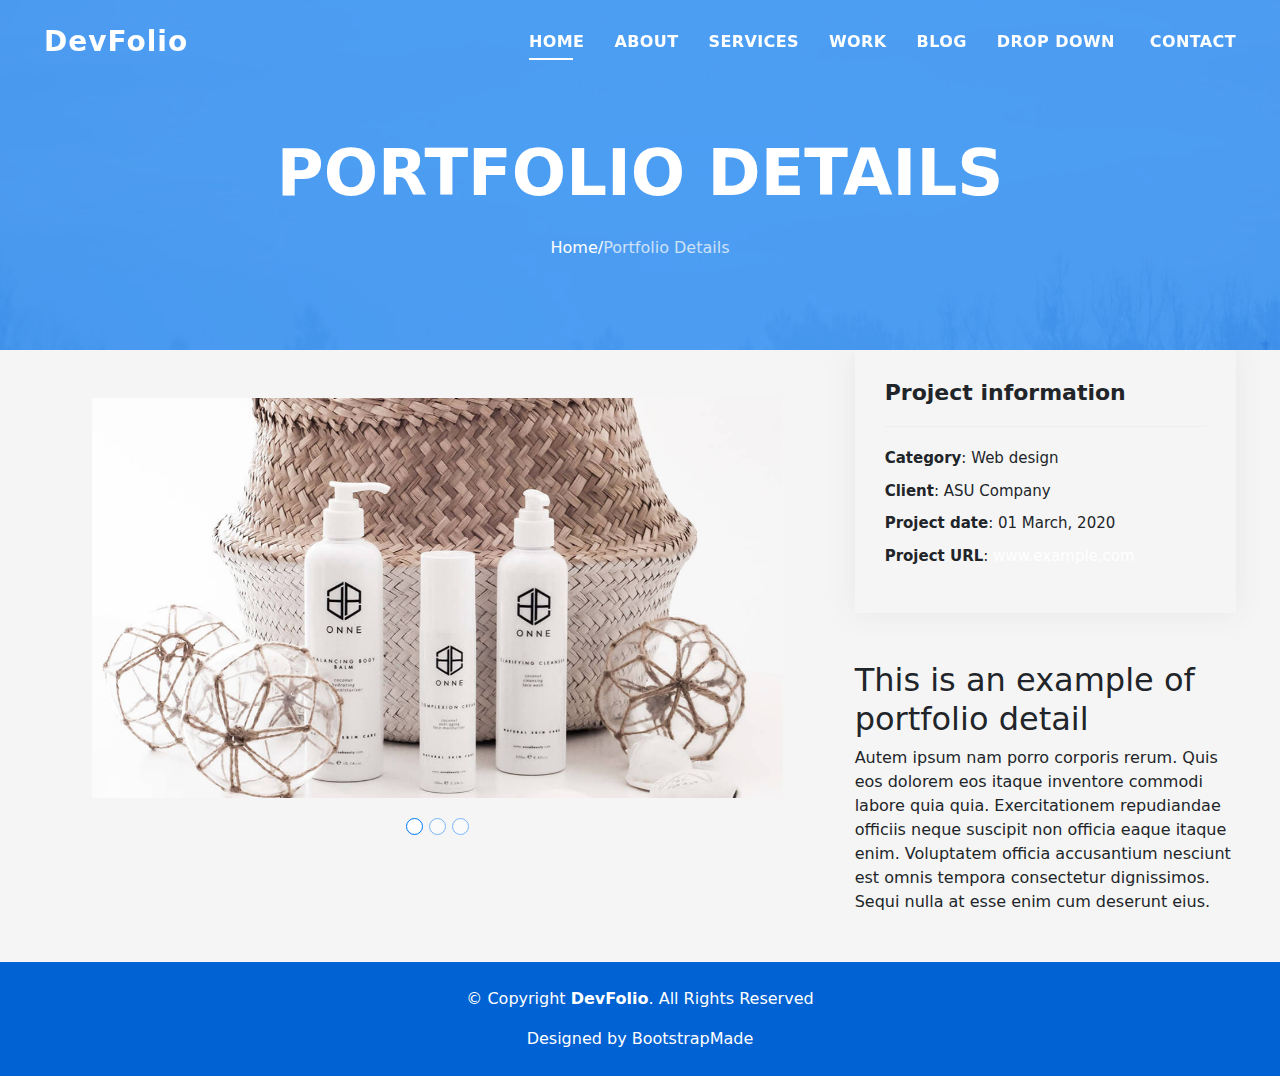
<file: portflio-details.html>
<!DOCTYPE html>
<html lang="en">

<head>
  <meta charset="UTF-8">
  <meta name="viewport" content="width=device-width, initial-scale=1.0">
  <title>DevFolio</title>
  <link rel="stylesheet" href="css/bootstrap.min.css">
  <link rel="stylesheet" href="css/style.css">
  <link rel="stylesheet" href="css/all.min.css">
</head>

<body>
  <header id="header" class="fixed-top">
    <div class="container d-flex align-items-center justify-content-between">

      <h1 class="logo"><a href="index.html">DevFolio</a></h1>

      <nav id="navbar" class="navbar">
        <ul>
          <li><a class="nav-link scrollto active" href="#hero">Home</a></li>
          <li><a class="nav-link scrollto" href="#about">About</a></li>
          <li><a class="nav-link scrollto" href="#services">Services</a></li>
          <li><a class="nav-link scrollto " href="#work">Work</a></li>
          <li><a class="nav-link scrollto " href="#blog">Blog</a></li>
          <li class="dropdown"><a href="#"><span>Drop Down</span> <i class="bi bi-chevron-down"></i></a>
            <ul>
              <li><a href="#">Drop Down 1</a></li>
              <li class="dropdown"><a href="#"><span>Deep Drop Down</span> <i class="bi bi-chevron-right"></i></a>
                <ul>
                  <li><a href="#">Deep Drop Down 1</a></li>
                  <li><a href="#">Deep Drop Down 2</a></li>
                  <li><a href="#">Deep Drop Down 3</a></li>
                  <li><a href="#">Deep Drop Down 4</a></li>
                  <li><a href="#">Deep Drop Down 5</a></li>
                </ul>
              </li>
              <li><a href="#">Drop Down 2</a></li>
              <li><a href="#">Drop Down 3</a></li>
              <li><a href="#">Drop Down 4</a></li>
            </ul>
          </li>
          <li><a class="nav-link scrollto" href="#contact">Contact</a></li>
        </ul>
        <i class="bi bi-list mobile-nav-toggle"></i>
      </nav><!-- .navbar -->

    </div>
  </header><!-- End Header -->

  <div class="hero hero-single route bg-imge  d-flex justify-content-center"
    style="background-image: url(imges/overlay-bg.jpg)">
    <div class="overlay-mf"></div>
    <div class="hero-content display-table">
      <div class="table-cell">
        <div class="container">
          <h2 class="hero-title mb-4">Portfolio Details</h2>
          <ol class="breadcrumb d-flex justify-content-center">
            <a href="#">Home/ </a>
            </li>
            <li class="breadcrumb-item active"> Portfolio Details</li>
          </ol>
        </div>
      </div>
    </div>
  </div>
  <!-- portofolio -->

  <section class="portfolio-details">
    <div class="container">
      <div class="row gy-4">
        <div class="col-lg-8">
          <div id="carouselExampleIndicators" class="carousel slide m-5">
            <div class="carousel-indicators  border-2">
              <button type="button" data-bs-target="#carouselExampleIndicators" data-bs-slide-to="0" class="active"
                aria-current="true" aria-label="Slide 1"></button>
              <button type="button" data-bs-target="#carouselExampleIndicators" data-bs-slide-to="1"
                aria-label="Slide 2"></button>
              <button type="button" data-bs-target="#carouselExampleIndicators" data-bs-slide-to="2"
                aria-label="Slide 3"></button>
            </div>
            <div class="carousel-inner">
              <div class="carousel-item active">
                <img src="imges/portfolio-details-1.jpg" class="d-block w-100" alt="...">
              </div>
              <div class="carousel-item">
                <img src="imges/portfolio-details-2.jpg" class="d-block w-100" alt="...">
              </div>
              <div class="carousel-item">
                <img src="imges/portfolio-details-3.jpg" class="d-block w-100" alt="...">
              </div>
            </div>
           
          </div>
        </div>
        <div class="col-lg-4">
          <div class="portfolio-info ">
            <h3>Project information</h3>
            <ul>
              <li><strong>Category</strong>: Web design</li>
              <li><strong>Client</strong>: ASU Company</li>
              <li><strong>Project date</strong>: 01 March, 2020</li>
              <li><strong>Project URL</strong>: <a href="#">www.example.com</a></li>
            </ul>
          </div>
          <div class="portfolio-description mt-5 mb-5">
            <h2>This is an example of portfolio detail</h2>
            <p>
              Autem ipsum nam porro corporis rerum. Quis eos dolorem eos itaque inventore commodi labore quia quia. Exercitationem repudiandae officiis neque suscipit non officia eaque itaque enim. Voluptatem officia accusantium nesciunt est omnis tempora consectetur dignissimos. Sequi nulla at esse enim cum deserunt eius.
            </p>
          </div>
        </div>

      </div>

    </div>

      </div>
    </div>

  </section>



  <footer>
    <div class="container">
      <div class="row">
        <div class="col-sm-12">
          <div class="copyright-box">
            <p class="copyright">&copy; Copyright <strong>DevFolio</strong>. All Rights Reserved</p>
            <div class="credits">

              Designed by <a href="https://bootstrapmade.com/">BootstrapMade</a>
            </div>
          </div>
        </div>
      </div>
    </div>
  </footer>
  <script src="js/main.js"></script>
  <script src="js/all.min.js"></script>
  <script src="js/bootstrap.bundle.min.js"></script>
</body>

</html>
</file>
<file: css/style.css>
/* general=============== */

.h1,
.h2,
.h3,
.h4,
.h5,
.h6 {
    margin-top: 0;
    margin-bottom: 0.5rem;
    font-weight: 500;
    line-height: 1.2;
}

.bg-imge {
    background-repeat: no-repeat;
    background-attachment: fixed;
    background-size: cover;
    background-position: center center;
}



body {

    margin: 0;

    background-color: #F5F5F5;
    -webkit-text-size-adjust: 100%;
    -webkit-tap-highlight-color: transparent;
}

.box-shadow,
.card-blog,
.work-box,
.service-box,
.paralax-mf {
    box-shadow: 0 13px 8px -10px rgba(0, 0, 0, 0.1);
}

.sect-pt4 {
    padding-top: 4rem;
}

/* general=============== */

/*--------------------------------------------------------------
# Header
--------------------------------------------------------------*/
header {
    transition: all 0.5s;
    z-index: 997;
    padding: 20px 0;
}

header .logo {
    font-size: 28px;
    margin: 0;
    padding: 0;
    font-weight: 600;
    letter-spacing: 1px;
}

header .logo a {
    color: #fff;
}

header .logo img {
    max-height: 40px;
}

header.header-scrolled {
    background: rgba(0, 0, 0, 0.9);
    padding: 12px 0;
}



/*--------------------------------------------------------------
  # Navigation Menu
  --------------------------------------------------------------*/
/**
  * Desktop Navigation 
  */
  
.navbar {
    padding: 0;
}

.navbar ul {
    margin: 0;
    padding: 0;
    display: flex;
    list-style: none;
    align-items: center;
}

.navbar li {
    position: relative;
}

.navbar>ul>li {
    white-space: nowrap;
    padding: 10px 0 10px 30px;
}

.navbar a,
.navbar a:focus {
    display: flex;
    align-items: center;
    justify-content: space-between;
    color: #fff;
    font-size: 16px;
    font-weight: 600;
    padding: 0;
    white-space: nowrap;
    transition: 0.3s;
    letter-spacing: 0.4px;
    position: relative;
    text-transform: uppercase;
}

.navbar a i,
.navbar a:focus i {
    font-size: 12px;
    line-height: 0;
    margin-left: 5px;
}

.navbar>ul>li>a:before {
    content: "";
    position: absolute;
    width: 100%;
    height: 2px;
    bottom: -6px;
    left: 0;
    width: 0;
    background-color: #fff;
    visibility: hidden;
    transition: all 0.3s ease-in-out 0s;
}

.navbar a:hover:before,
.navbar li:hover>a:before,
.navbar .active:before {
    visibility: visible;
    width: 80%;
}

.navbar a:hover,
.navbar .active,
.navbar .active:focus,
.navbar li:hover>a {
    color: #fff;
}


.navbar .dropdown ul {
    display: block;
    position: absolute;
    left: 30px;
    top: calc(100% + 30px);
    margin: 0;
    padding: 10px 0;
    z-index: 99;
    opacity: 0;
    visibility: hidden;
    background: #fff;
    box-shadow: 0px 0px 30px rgba(127, 137, 161, 0.25);
    transition: 0.3s;
}

.navbar .dropdown ul li {
    min-width: 200px;
}

.navbar .dropdown ul a {
    padding: 10px 20px;
    font-size: 14px;
    text-transform: none;
    color: #4e4e4e;
}

.navbar .dropdown ul a i {
    font-size: 12px;
}

.navbar .dropdown ul a:hover,
.navbar .dropdown ul .active:hover,
.navbar .dropdown ul li:hover>a {
    color: #0078ff;
}

.navbar .dropdown:hover>ul {
    opacity: 1;
    top: 100%;
    visibility: visible;
}

.navbar .dropdown .dropdown ul {
    top: 0;
    left: calc(100% - 30px);
    visibility: hidden;
}

.navbar .dropdown .dropdown:hover>ul {
    opacity: 1;
    top: 0;
    left: 100%;
    visibility: visible;
}


/* hero===========================================================/===> */

.hero {

    height: 100vh;
    position: relative;

}

.hero .overlay-itro {
    background-color: rgba(0, 0, 0, 0.6);
    position: absolute;
    top: 0px;
    left: 0px;
    height: 100%;
    width: 100%;
    opacity: 0.9;
}

.hero .hero-content {
    text-align: center;
    color: #fff;
    position: absolute;
    top: 30%;

}

.hero .hero-title {
    font-size: 5rem;
    font-weight: 600;



}



.hero .hero-subtitle {

    font-size: 2.5rem;
    font-weight: 600;

}

.hero .disblay-table {
    width: 100%;
    height: 100%;
    display: table;
}

.hero.table-cell {
    display: table-cell;
    vertical-align: middle;

}

.hero-title h1 {
    position: relative;
}

.hero p::after {
    content: "";
    animation-name: header-animation;
    animation-duration: 4s;
    animation-direction: alternate;
    animation-iteration-count: infinite;
}



@keyframes header-animation {
    0% {
        content: "|";
    }

    3% {
        content: "D|";
    }

    5% {
        content: "De|";
    }

    7% {
        content: "Dev|";
    }

    10% {
        content: "Deve|";
    }

    13% {
        content: "Devel|";
    }

    15% {
        content: "Develo|";
    }

    17% {
        content: "Develop|";
    }

    20% {
        content: "Developm|";
    }

    24% {
        content: "Developme|";
    }

    25% {
        content: "Developmen|";
    }

    27% {
        content: "Development|";
    }

    30% {
        content: "Development|";
    }

    32% {
        content: "Developmen|";
    }

    35% {
        content: "Developme|";
    }

    37% {
        content: "Develop|";
    }

    40% {
        content: "Develo|";
    }

    42% {
        content: "Devel|";
    }

    45% {
        content: "Deve|";
    }

    47% {
        content: "Dev|";
    }

    50% {
        content: "De|";
    }

    52% {
        content: "Des|";
    }

    55% {
        content: "Desi|";
    }

    57% {
        content: "Desig|";
    }

    60% {
        content: "Design|";
    }

    62% {
        content: "Designe|";
    }

    65% {
        content: "Designer|";
    }

    67% {
        content: "Designer|";
    }

    70% {
        content: "Designe|";
    }

    72% {
        content: "Design|";
    }

    75% {
        content: "Desig|";
    }

    77% {
        content: "Desi|";
    }

    80% {
        content: "Des|";
    }

    82% {
        content: "De|";
    }

    85% {
        content: "Dev|";
    }

    87% {
        content: "Deve|";
    }

    90% {
        content: "Devel|";
    }

    92% {
        content: "Develo|";
    }

    95% {
        content: "Develop|";
    }

    97% {
        content: "Develope|";
    }

    100% {
        content: "Developer|";
    }
}





/* end= hero===========================================================/===> */


/* about================================================> */

.about-mf .box-shadow-full {
    padding-top: 4rem;
    padding-bottom: 4rem;

}

.box-shadow-full {
    padding: 3rem 1.25rem;
    padding-top: 3rem;
    padding-right: 1.25rem;
    padding-bottom: 3rem;
    padding-left: 1.25rem;
    position: relative;
    background-color: #FFFFFF;
    margin-bottom: 3rem;
    z-index: 2;
}


.service-box .s-title {
    font-size: 1.4rem;
    text-transform: uppercase;
    text-align: center;
    padding: 0.4rem 0;
}

.title-s {
    font-weight: 600;
    color: #1e1e1e;
    font-size: 1.1rem;
}

p {
    margin-top: 0;
    margin-bottom: 1rem;
}

.skill-mf span {
    color: #4e4e4e;
}

.skill-mf .progress {
    background-color: #cde1f8;
    margin: 0.5rem 0 1.2rem 0;
    border-radius: 0;
    height: 0.7rem;
}

.title-left {
    font-size: 2rem;
    position: relative;
    margin-bottom: 50px;


}

.title-left:before {
    content: "";
    position: absolute;
    height: 3px;
    background-color: #0078ff;
    width: 100px;
    bottom: -12px;

}

.lead {
    font-size: 1.25rem;
    font-weight: 300;
}

/*end= about================================================> */


/* service section----------------------------------- */


.title-a {
    text-decoration: none;
    font-size: 3rem;
    font-weight: bold;
    text-transform: uppercase;
}

.subtitle-a {
    text-decoration: none;
    color: #4e4e4e;
}

.text-center {
    text-align: center !important;
}

.title-box {
    margin: 4rem;
}

.line-mf {
    width: 40px;
    height: 5px;
    background-color: #0078ff;
    margin: 0 auto;
}

.service-box {
    background-color: #FFFFFF;
    padding: 2.5rem 1.3rem;
    border-radius: 1rem;
    margin-bottom: 3rem;
    text-align: center;

}

.service-box .service-ico {
    margin-bottom: 1rem;
    color: #1e1e1e;
}

.ico-circle {
    width: 100px;
    height: 100px;
    font-size: 2rem;
    text-align: center;
    line-height: 1.2rem;
    border-radius: 50%;
    margin: 0;
    box-shadow: 0 0 0 10px #0078ff;
}

.service-box .ico-circle {
    display: inline-flex;
    justify-content: center;
    align-items: center;
    transition: all 500ms;
    color: #1e1e1e;
}

.service-box:hover .ico-circle {

    background-color: #0078ff;
    box-shadow: 0 0 0 10px #cde1f8;
    color: #fff;
    text-decoration: none;
}

/* end==service section ========================> */

/* counter */
.paralax-mf {
    position: relative;
    padding: 8rem 0;
}

.overlay-mf {
    position: absolute;
    top: 0;
    left: 0px;
    padding: 0;
    height: 100%;
    width: 100%;
    opacity: 0.7;
    background-color: #0078ff;
}

.position-relative {
    position: relative !important;
}

.counter-ico {
    margin-bottom: 1rem;
}



.counter-ico .ico-circle {
    height: 60px;
    width: 60px;
    line-height: 1.5;
    box-shadow: 0 0 0 10px #cde1f8;
    display: inline-flex;
    justify-content: center;
    align-items: center;
}

.counter-num .counter {
    font-size: 2rem;
    margin-bottom: 0;
}

.counter-box {
    color: #fff;
    text-align: center;
}

/* end-counter========================== */

/* portoflio================== */

.work-box {
    margin-bottom: 4rem;
    background-color: #fff;
}

a {
   color:white;
    text-decoration: none;
    transition: all 0.5s;
}

.work-img {
    display: block;
    overflow: hidden;
}

.work-img img {
    transition: transform 1s;
}

.work-img :hover {
    transform: scale(1.5);

}

img {
    vertical-align: middle;
}


.work-content {
    padding: 2rem 3% 1rem 4%;
}

.w-title {
    font-size: 1.2rem;
}

.work-content .w-like a {
    color: #0078ff;
}

.work-content .w-like {
    font-size: 2.5rem;
    text-align: center;
}

.work-content .w-more .w-category {
    color: #0078ff;
}

.container {
    max-width: 95%;
}

/* end == portfolio============================== */

/* == testimonials============================== */


.carousel-indicators{
    top: 100%;
}
.carousel-indicators [data-bs-target] {
    width: 15px;
    height: 15px;
    border-radius: 50%;
}



/*  */
/* end testimonials=================== */



/* blog============================ */
.avatar {
    width: 32px;
    height: 32px;
    margin-right: 4px;
    overflow: hidden;
}



.card-blog .card-body {
    position: relative;

}

.card-body {
    padding: 1rem;
}

.card-category {
    position: absolute;
    text-align: center;
    right: 150px;
    left: 150px;
    top: -16px;
    line-height: 30px;
    margin: auto;


}

.card-blog .card-category {
    display: inline-block;
    color: #fff;
    padding: 0 15px 5px;
    overflow: hidden;
    background-color: #0078ff;
    border-radius: 4px;
}

.card-blog .card-category .category {
    letter-spacing: 0.1px;
    text-transform: uppercase;
    margin-bottom: 0;
    display: inline-block;
    font-size: 0.7rem;
}


.card-blog .card-title {
    font-size: 1.3rem;
    margin-top: 0.6rem;
    transition: all 0.5s
}
.card-blog .card-title a{
    color: black;
}

.card-blog .card-title a:hover {
    color: #0078ff;
}

.card-footer {
    background-color: rgba(33, 37, 41, 0.1);
    padding: 0.5rem 1rem;
    position: relative;

}

.card-blog .post-author {
    display: inline-block;
    position: absolute;
    transition: all 0.5s
    
}


.post-auther .auther:hover {
    color: #0078ff!important;
}

.card-blog .post-date {
    color: #4e4e4e;
    display: inline-block;
    position: absolute;
    right: 10px;
    top: 10px;
}

/* ===================== */

/* content========================= */

.sect-mt4 {
    margin-top: 4rem;
}

.php-email-form input {
    padding: 10px 15px;
}

.list-ico {
    line-height: 2;

}

.list-ico span {
    margin-right: 10px;
}

.php-email-form .btn[type=submit] {
    background: #0078ff;
    border: 0;
    padding: 10px 24px;
    color: #fff;
    transition: 0.4s;
}

.btn {
    margin-top: 30px;
    border-radius: 50px;
}

.php-email-form .btn[type=submit] {
    background: #0078ff;
    border: 0;
    padding: 10px 24px;
    color: #fff;
    transition: 0.4s;
}


.box-shadow-a,
.btn:hover {
    text-decoration: none;
    box-shadow: 0 0 0 4px #cde1f8;
}

.ul-resect,
.widget-tags ul,
.widget-sidebar .list-sidebar,
.box-comments .list-comments,
.blog-wrapper .post-meta ul,
.list-ico,
.socials ul {
    list-style: none;
    padding-left: 0;
    margin-bottom: 0;
}

.socials {
    padding: 1.5rem 0;
}

.socials ul li {
    display: inline-block;
}

.socials .ico-circle {
    height: 40px;
    width: 40px;
    font-size: 1.2rem;
    border-radius: 50%;
    line-height: 1.6;
    margin: 0 15px 0 0;
    box-shadow: 0 0 0 3px #0078ff;
    transition: all 500ms ease;
}

.socials .ico-circle:hover {
    background-color: #0062d3;
}

.socials .ico-circle {
    display: inline-flex;
    justify-content: center;
    align-items: center;
    transition: all 500ms;
    color: #1e1e1e;
}

footer {
    text-align: center;
    color: #fff;
    padding: 25px 0;
    background: #0062d3;
}

footer .credits a {
    color: #fff;
}
/*  portflio-details. */

.hero-single .hero-title {
    text-transform: uppercase;
    font-size: 4rem;
}
.hero-single {
    height: 350px;
}
.hero-single .hero-content {
    margin-top: 30px;
    
}
.hero .hero-content {
    text-align: center;
    position: absolute;
}
.display-table {
    width: 100%;
    height: 100%;
    display: table;
}
.hero-single .breadcrumb .breadcrumb-item.active {
    color: #cde1f8;
}
.hero-single .breadcrumb .breadcrumb-item a {
    color: #cde1f8;
}
.portfolio-details .carousel-indicators [data-bs-target] {
    width: 15px;
    height: 15px;
    border-radius: 50%;
    border: 1px solid #0078ff;
    margin-top: 20px;
    

}
.portfolio-details .carousel-indicators [data-bs-target] .active{
    background-color: #0078ff;
}
.portfolio-details .portfolio-info {
    padding: 30px;
    box-shadow: 0px 0 30px rgba(78, 78, 78, 0.08);
}

.portfolio-details .portfolio-info ul li+li {
    margin-top: 10px;
}

.portfolio-details .portfolio-info h3 {
    font-size: 22px;
    font-weight: 700;
    margin-bottom: 20px;
    padding-bottom: 20px;
    border-bottom: 1px solid #eee;
}
.portfolio-details .portfolio-info ul {
    list-style: none;
    padding: 0;
    font-size: 15px;
}



.post-box, .form-comments, .box-comments, .widget-sidebar {
    padding: 3rem;
    background-color: #fff;
    margin-bottom: 3rem
}

.blog-wrapper .post-meta ul {
    border-left: 4px solid #0078ff;
    margin-top: 1rem;
    margin-bottom: 10px;
}
.blog-wrapper .post-meta ul li {
    display: inline-block;
    margin-left: 15px;
}
.blog-wrapper .post-meta ul a {
    color: #0078ff;
}

.blog-wrapper .blockquote {
    border-left: 4px solid #0078ff;
    padding: 18px;
    font-style: italic;
}
.widget-sidebar .sidebar-title {
    font-size: 1.6rem;
    font-weight: 600;
    border-left: 5px solid #0078ff;
    padding-left: 15px;
    text-transform: uppercase;
    margin-bottom: 1.5rem;
}

.input-group:not(.has-validation)>.dropdown-toggle:nth-last-child(n+3), .input-group:not(.has-validation)>.form-floating:not(:last-child)>.form-control, .input-group:not(.has-validation)>.form-floating:not(:last-child)>.form-select, .input-group:not(.has-validation)>:not(:last-child):not(.dropdown-toggle):not(.dropdown-menu):not(.form-floating) {
  height: 50px;
  margin-top: 30px;
  border-top-right-radius: 0;
  border-bottom-right-radius: 0;
}
.sidebar-search .btn-search {
    background-color: #0078ff;
    border-color: #0078ff;
    border-radius: 0;
    padding-left: 20px;
    padding-right: 20px;
    height: 50px;
    
}

.box-comments .list-comments .comment-avatar img {
    width: 80px;
    height: 80px;
   
}

.box-comments .list-comments li {
    padding-bottom: 40px;
}
.box-comments .comment-children {
    margin-left: 40px;
}
.btn-group-lg>.btn, .btn-lg {
    --bs-btn-font-size: 2rem;
}

 .sidebar-content .list-sidebar li a{
    color: #1e1e1e;
    text-decoration: none;
    transition: all 0.5s ease-in-out;
    line-height: 3rem;
    font-size: 20px;
}
.sidebar-content .list-sidebar li a:hover{
    color: #0062d3;
}

.widget-tags ul li {
    display: inline-block;
    background-color: #0078ff;
    padding: 0.2rem 0.6rem;
    margin-bottom: 0.5rem;
    border-radius: 15px;
}



/* ffffffffffffff */
.caption{
    bottom: 20px;
    width: 80%;
  
}

#lightBox{
    position: fixed;
    top:0;
    left:0;
    right: 0;
    bottom: 0;
    z-index: 9;
    background-color: rgba(0,0,0,.5);
}

#item{
     width: 400px;
    height: 400px;
    background-size: cover;
    
}
</file>
